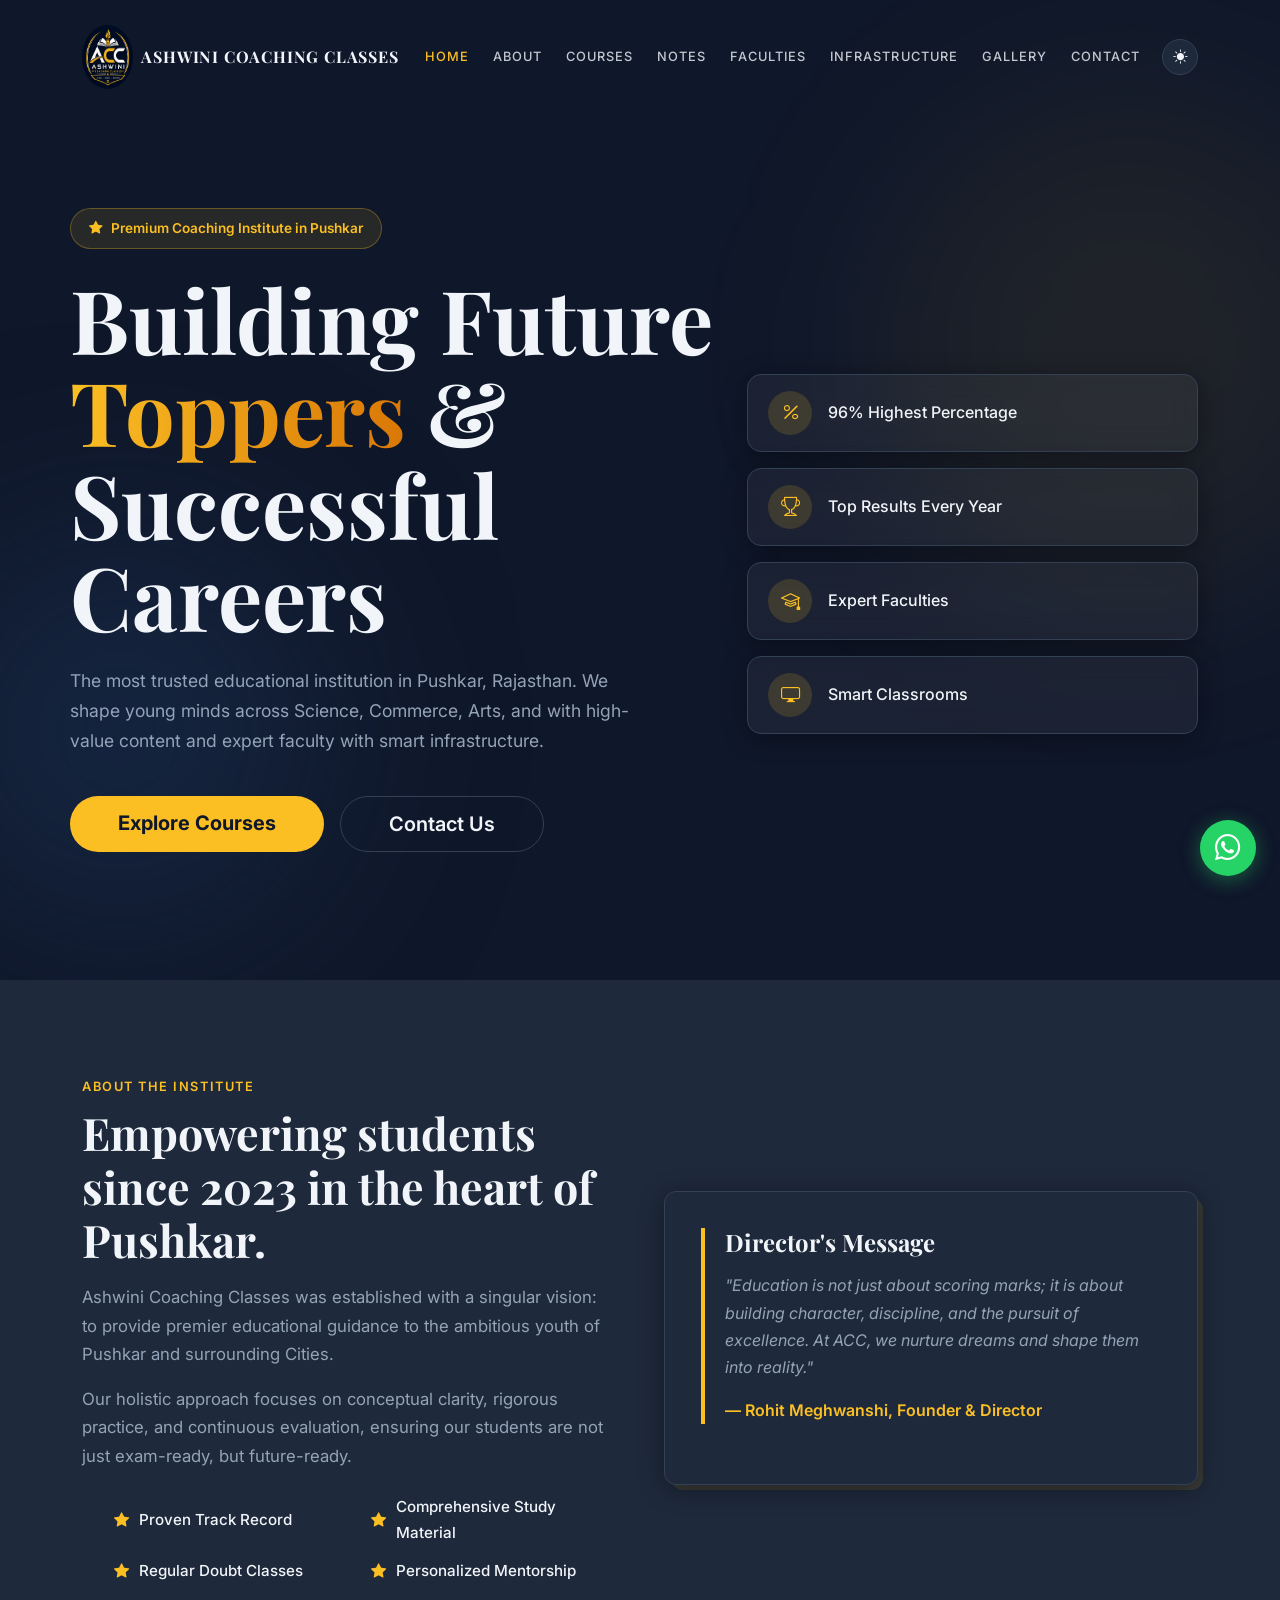
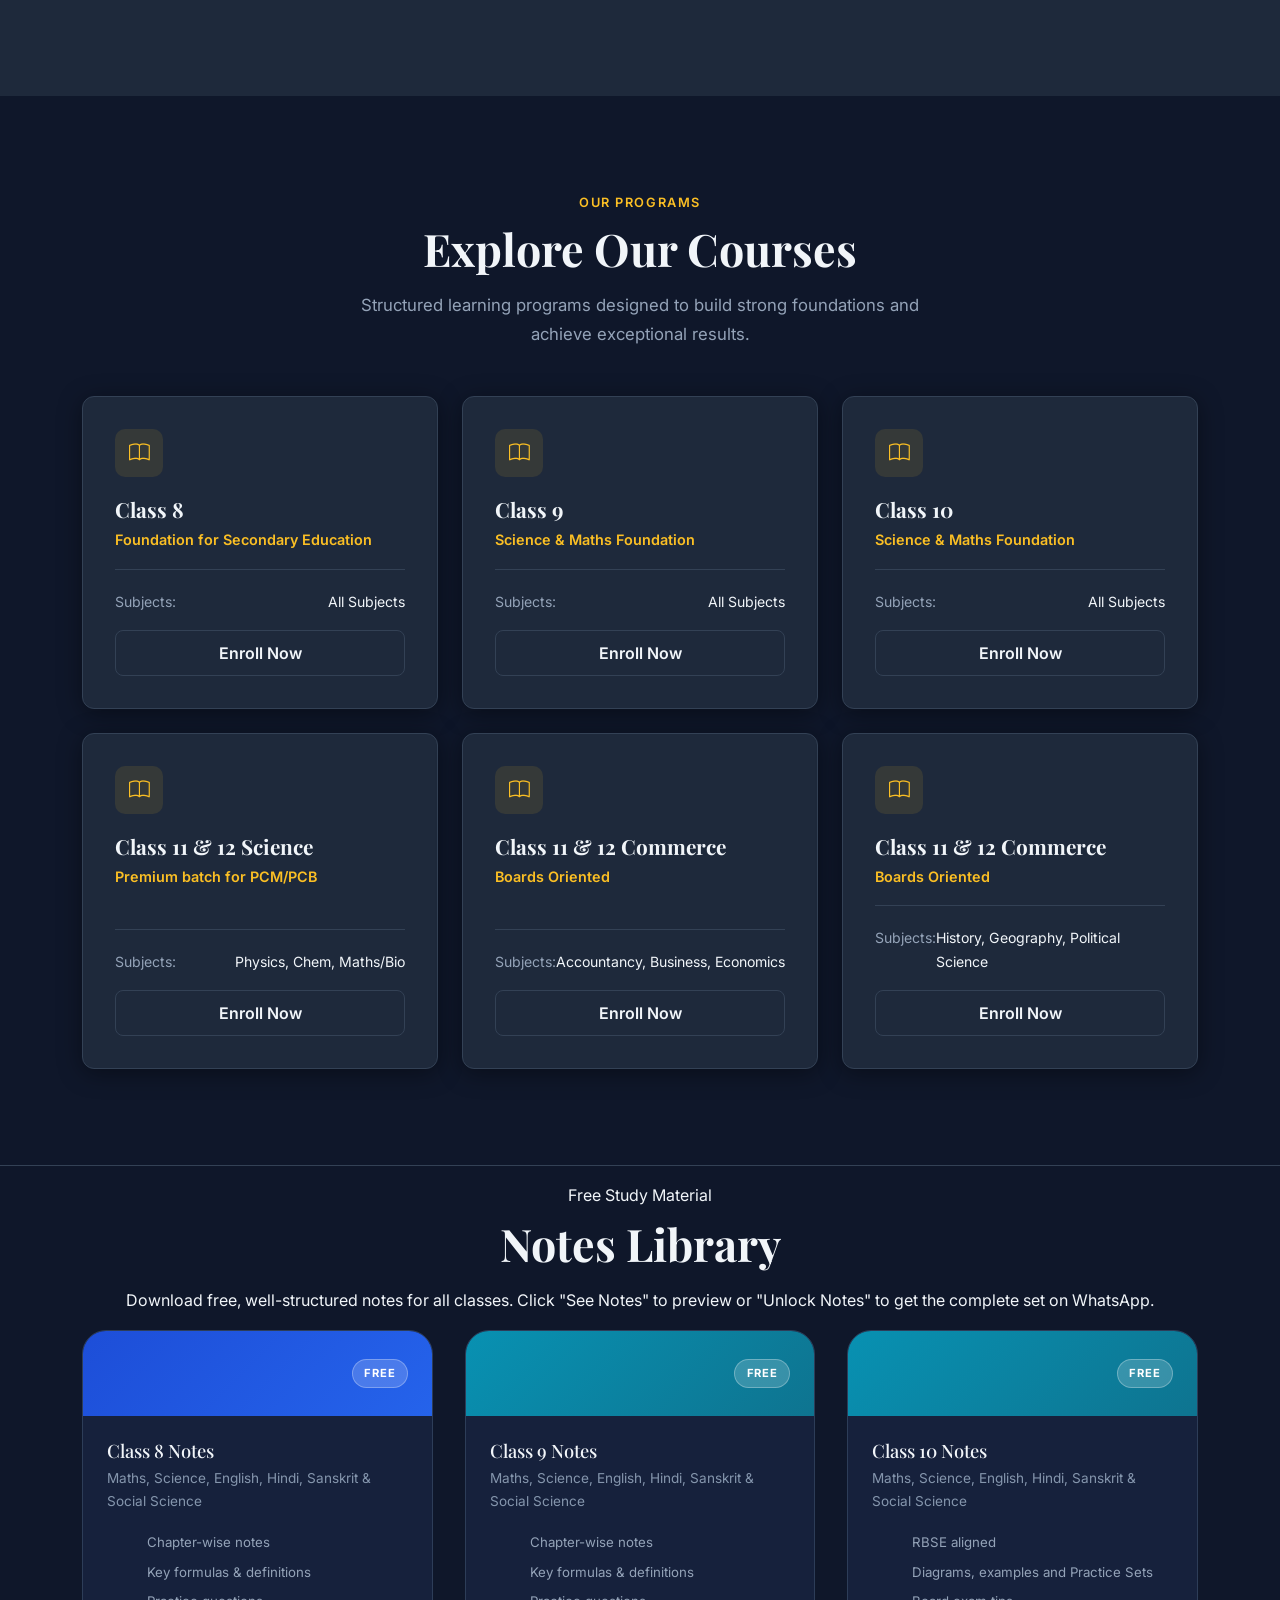
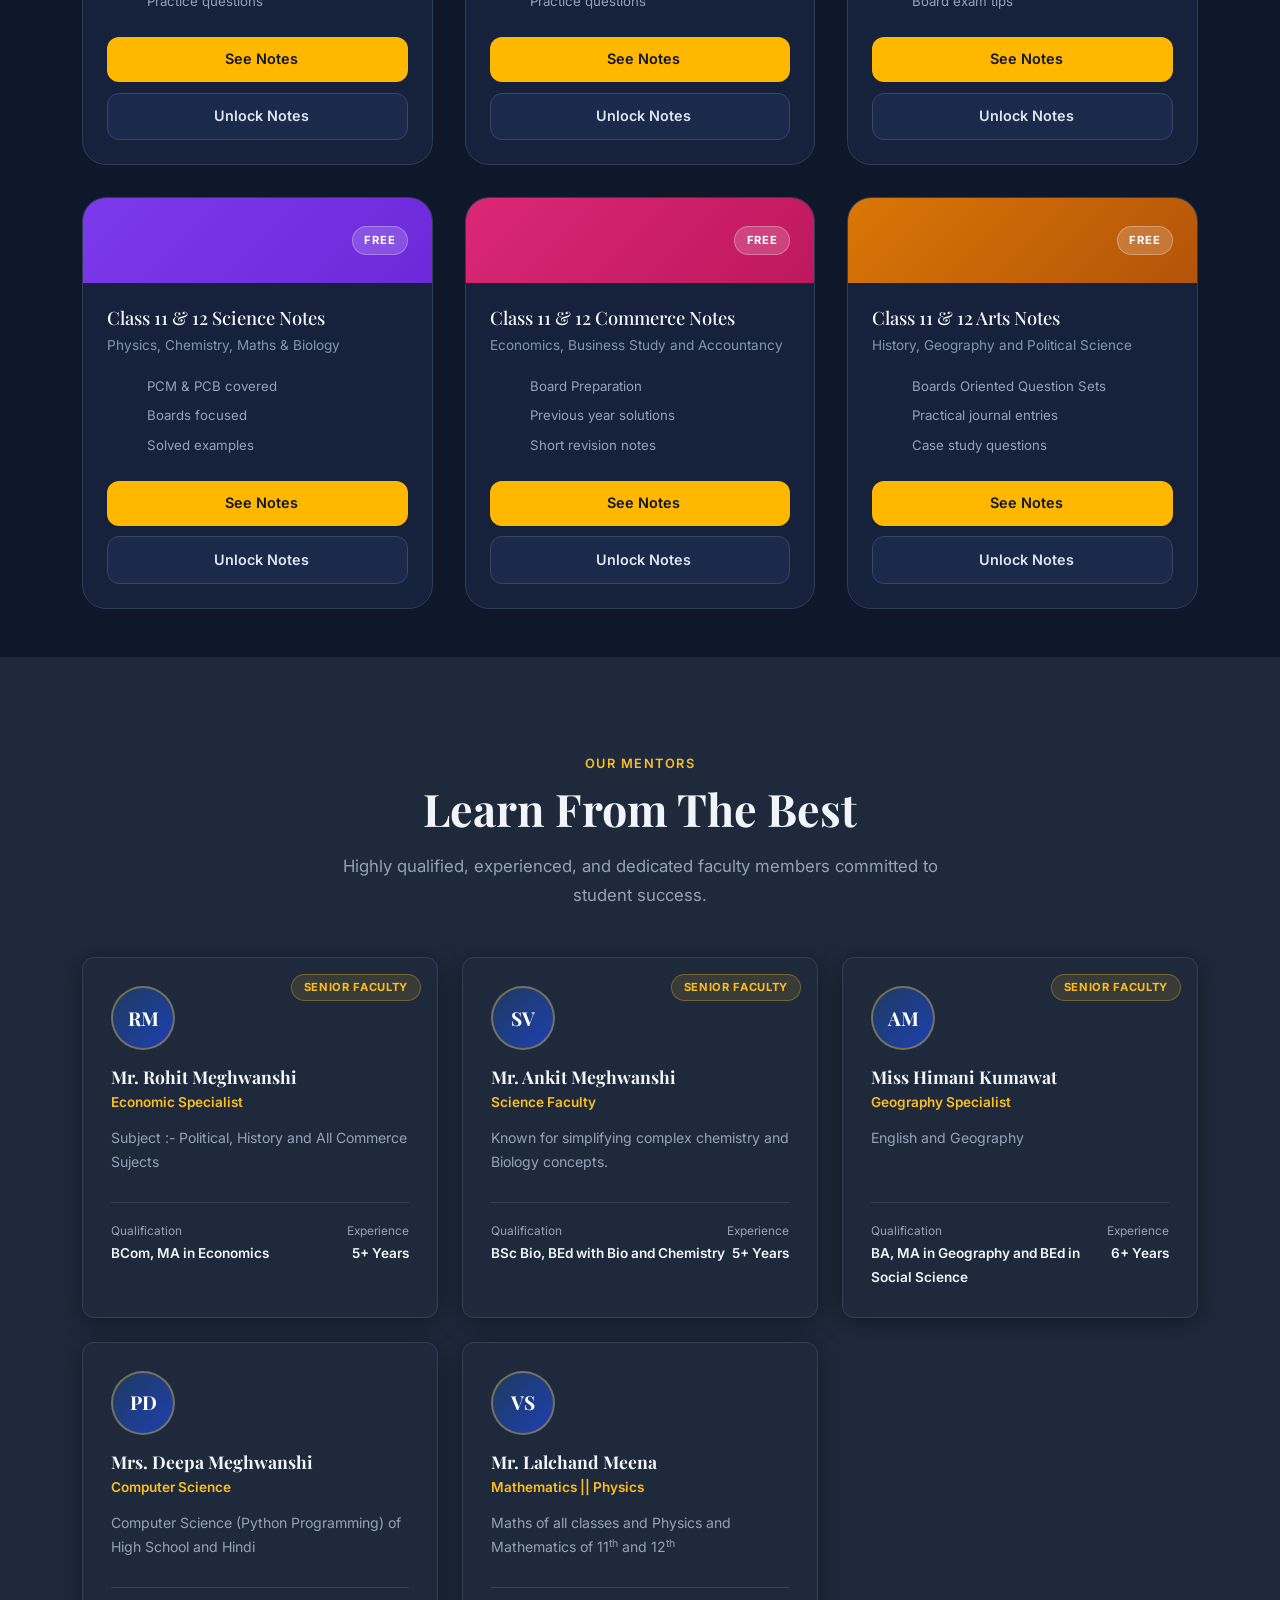
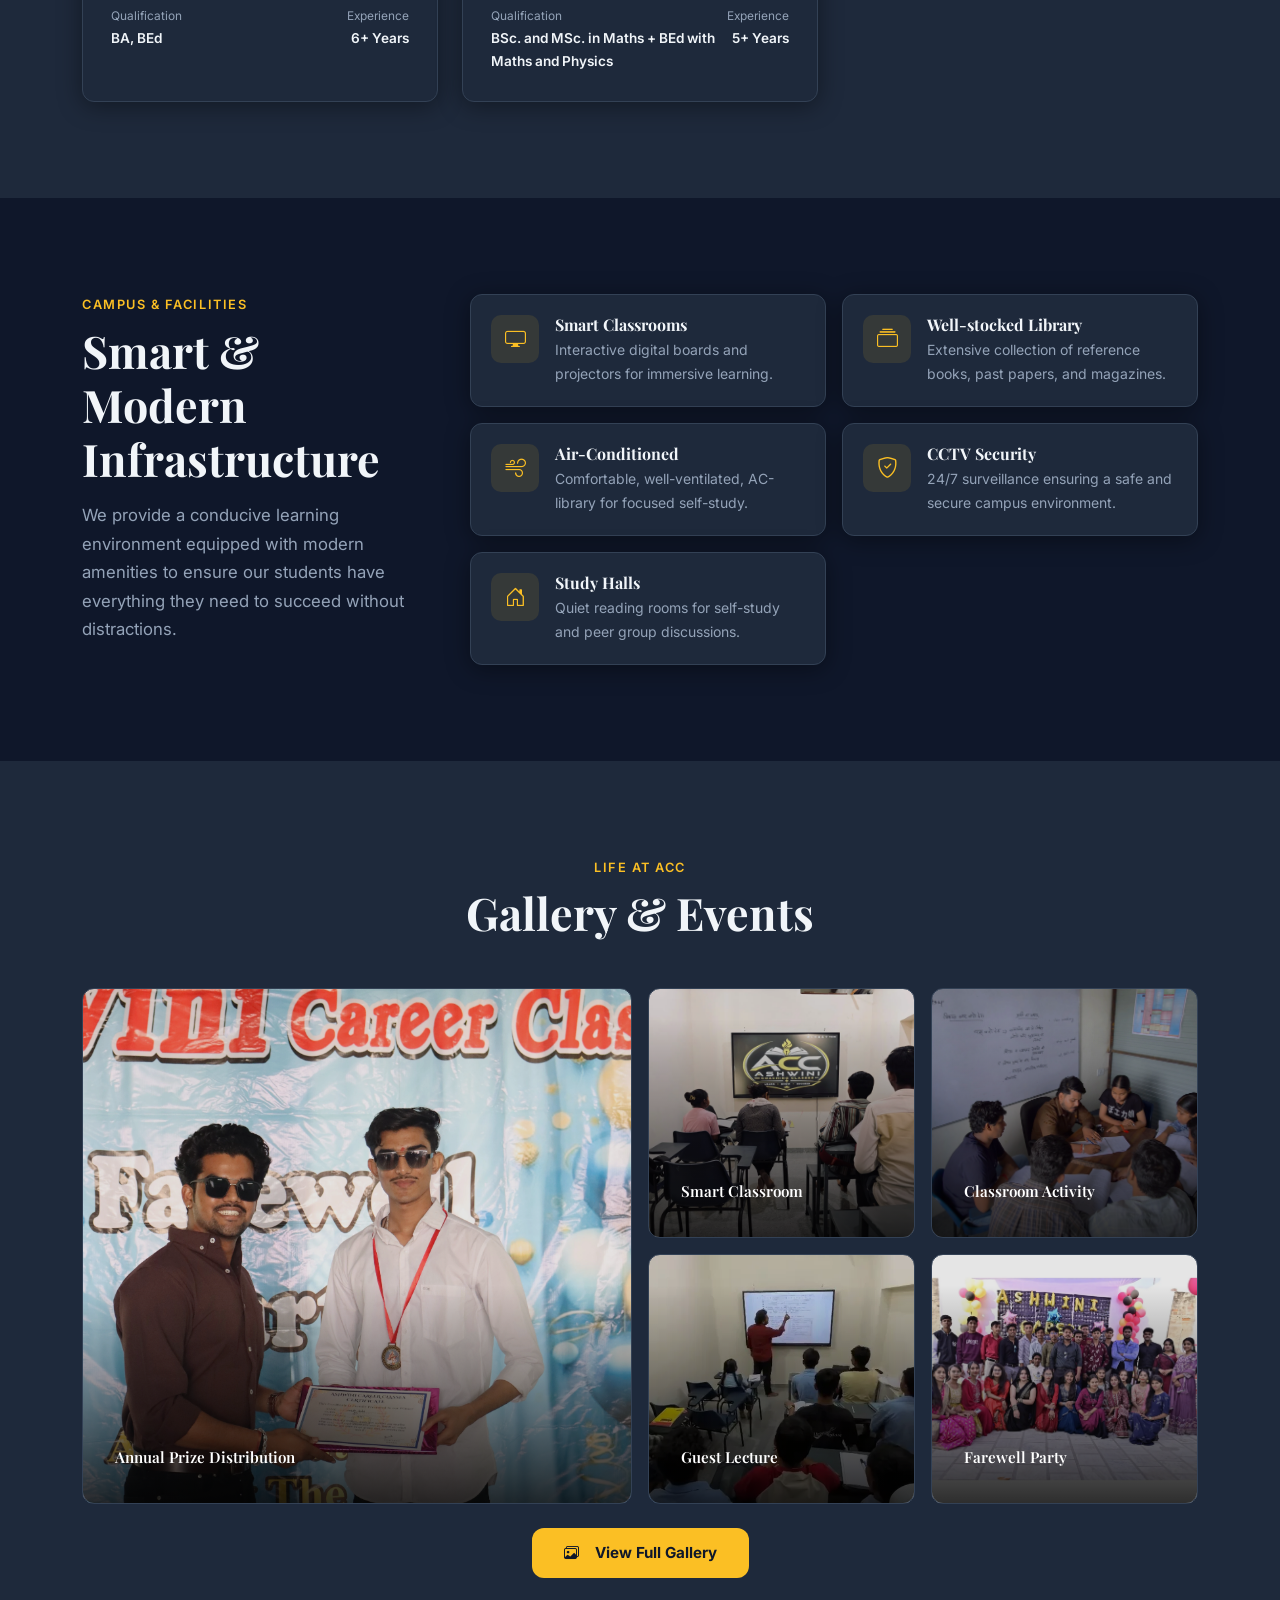
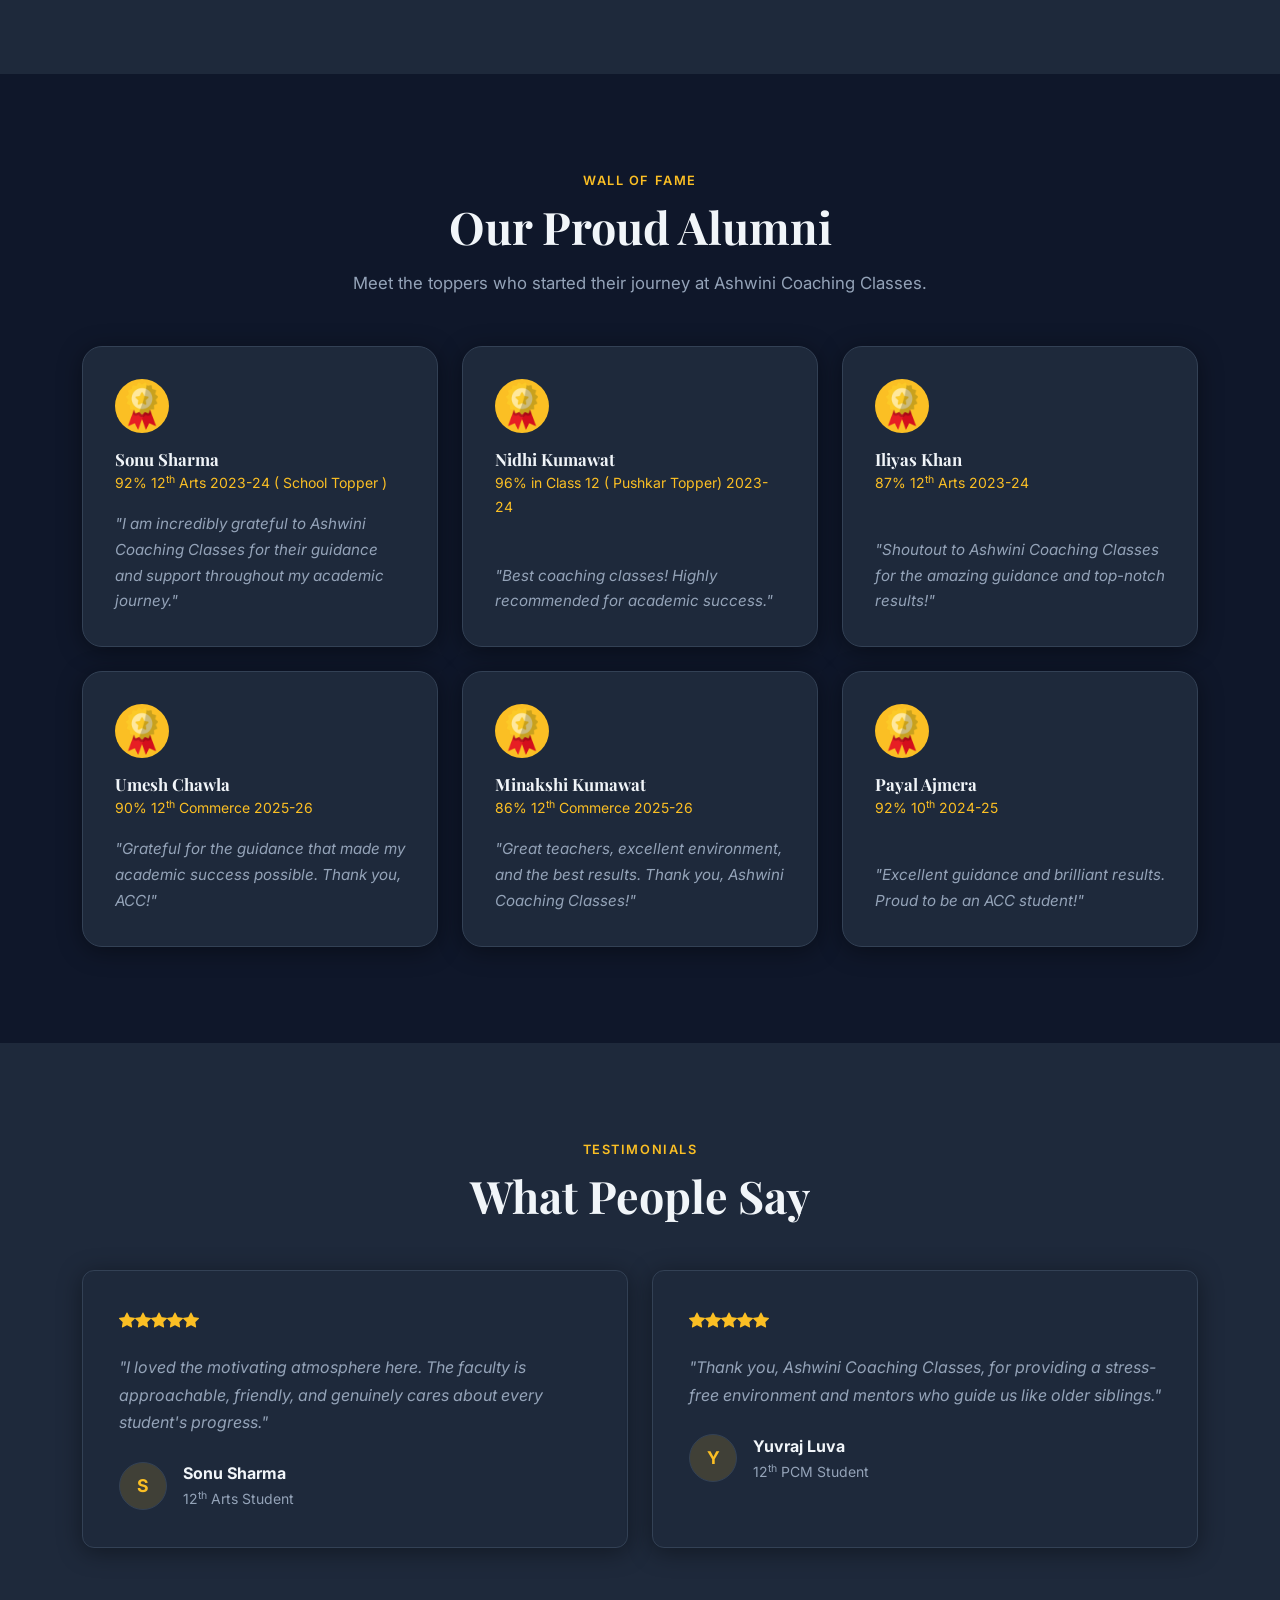
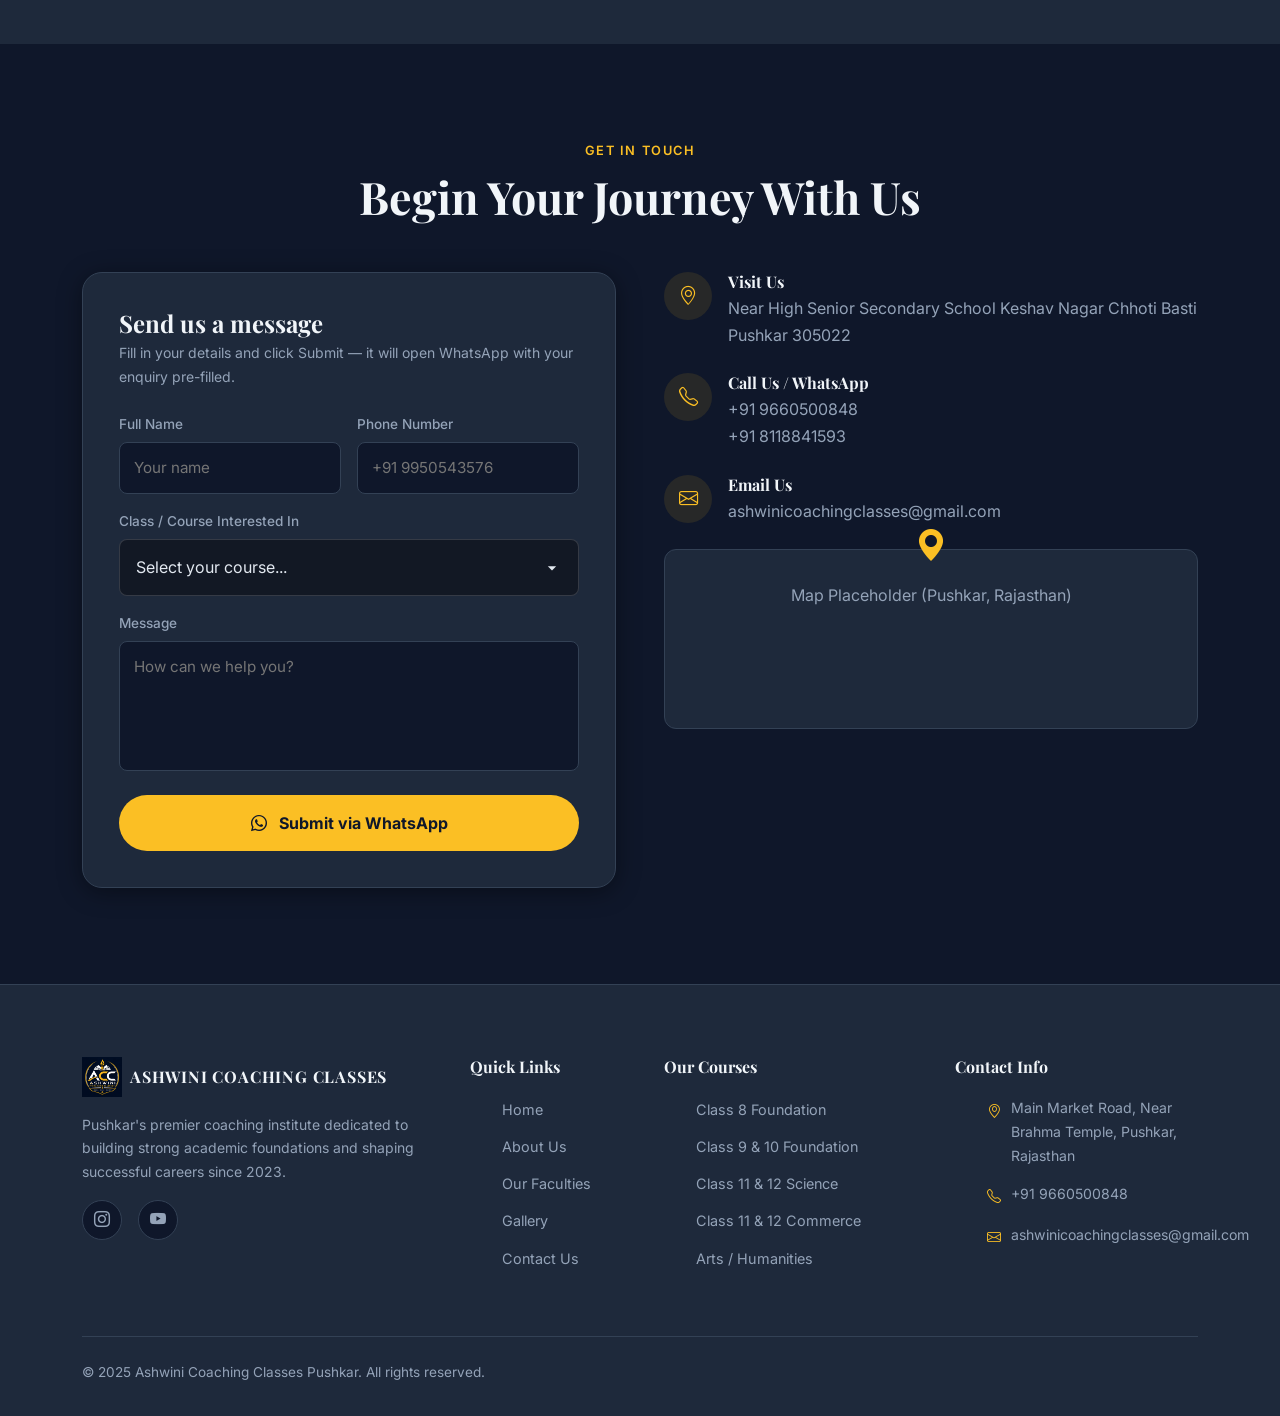
<file: index.html>
<!DOCTYPE html>
<html lang="en" data-theme="dark">

<head>
  <meta charset="UTF-8" />
  <meta name="viewport" content="width=device-width, initial-scale=1.0" />
  <title>Ashwini Coaching Classes Pushkar</title>
  <meta name="description"
    content="Ashwini Coaching Classes Pushkar — Building Future Toppers and Successful Careers since 2023." />

    <!-- URL icon -->
     <link rel="icon" type="image/urlicon" href="images/fevicon.ico">
  <!-- Google Fonts -->
  <link rel="preconnect" href="https://fonts.googleapis.com" />
  <link rel="preconnect" href="https://fonts.gstatic.com" crossorigin />
  <link
    href="https://fonts.googleapis.com/css2?family=Inter:wght@300;400;500;600;700&family=Playfair+Display:wght@400;600;700&display=swap"
    rel="stylesheet" />

  <!-- Bootstrap 5 -->
  <link href="https://cdn.jsdelivr.net/npm/bootstrap@5.3.2/dist/css/bootstrap.min.css" rel="stylesheet" />

  <!-- Bootstrap Icons -->
  <link href="https://cdn.jsdelivr.net/npm/bootstrap-icons@1.11.3/font/bootstrap-icons.css" rel="stylesheet" />

  <!-- AOS Animate on Scroll -->
  <link href="https://unpkg.com/aos@2.3.4/dist/aos.css" rel="stylesheet" />

  <!-- Your custom styles -->
  <link rel="stylesheet" href="style.css" />
</head>

<body>

  <!-- ═══════════════════════════════════════════════
       NAVBAR
  ═══════════════════════════════════════════════ -->
  <nav id="navbar" class="navbar navbar-expand-lg fixed-top">
    <div class="container">
      <!-- Logo -->
      <a class="navbar-brand d-flex align-items-center gap-2" href="#home">
        <div class="nav-logo-container">
          <img src="images/logo1.webp" alt="Company Logo" class="nav-logo">
        </div>
        <span class="brand-name">ASHWINI COACHING CLASSES</span>
      </a>

      <!-- Mobile controls -->
      <div class="d-flex align-items-center gap-2 d-lg-none">
        <button class="theme-toggle-btn" id="themeToggleMobile" aria-label="Toggle theme">
          <i class="bi bi-sun-fill" id="themeIconMobile"></i>
        </button>
        <button class="hamburger-btn" id="hamburger" aria-label="Toggle menu">
          <i class="bi bi-list" id="hamburgerIcon"></i>
        </button>
      </div>

      <!-- Desktop menu -->
      <div class="collapse navbar-collapse" id="navMenu">
        <ul class="navbar-nav ms-auto align-items-center gap-1">
          <li class="nav-item"><a class="nav-link" href="#home">Home</a></li>
          <li class="nav-item"><a class="nav-link" href="#about">About</a></li>
          <li class="nav-item"><a class="nav-link" href="#courses">Courses</a></li>
          <li class="nav-item"><a class="nav-link" href="#notes">Notes</a></li>
          <li class="nav-item"><a class="nav-link" href="#faculties">Faculties</a></li>
          <li class="nav-item"><a class="nav-link" href="#infrastructure">Infrastructure</a></li>
          <li class="nav-item"><a class="nav-link" href="#gallery">Gallery</a></li>
          <li class="nav-item"><a class="nav-link" href="#contact">Contact</a></li>
          <li class="nav-item ms-2">
            <button class="theme-toggle-btn" id="themeToggle" aria-label="Toggle theme">
              <i class="bi bi-sun-fill" id="themeIcon"></i>
            </button>
          </li>
        </ul>
      </div>
    </div>

    <!-- Mobile drawer menu -->
    <div class="mobile-menu" id="mobileMenu">
      <ul class="list-unstyled mb-0">
        <li><a href="#home" class="mobile-nav-link">Home</a></li>
        <li><a href="#about" class="mobile-nav-link">About</a></li>
        <li><a href="#courses" class="mobile-nav-link">Courses</a></li>
        <li><a href="#notes" class="mobile-nav-link">Notes</a></li>
        <li><a href="#faculties" class="mobile-nav-link">Faculties</a></li>
        <li><a href="#infrastructure" class="mobile-nav-link">Infrastructure</a></li>
        <li><a href="#gallery" class="mobile-nav-link">Gallery</a></li>
        <li><a href="#contact" class="mobile-nav-link">Contact</a></li>
      </ul>
    </div>
  </nav>

  <!-- ═══════════════════════════════════════════════
       HERO SECTION
  ═══════════════════════════════════════════════ -->
  <section id="home" class="hero-section">
    <!-- Background glow blobs -->
    <div class="hero-blob blob-1"></div>
    <div class="hero-blob blob-2"></div>

    <div class="container position-relative z-1">
      <div class="row align-items-center min-vh-100">
        <div class="col-lg-7 hero-content">
          <div class="hero-badge" data-aos="fade-down">
            <i class="bi bi-star-fill text-gold"></i>
            Premium Coaching Institute in Pushkar
          </div>

          <h1 class="hero-title" data-aos="fade-up" data-aos-delay="100">
            Building Future<br />
            <span class="gold-text">Toppers</span> &amp;<br />
            Successful Careers
          </h1>

          <p class="hero-subtitle" data-aos="fade-up" data-aos-delay="200">
            The most trusted educational institution in Pushkar, Rajasthan.
            We shape young minds across Science, Commerce, Arts, and
            with high-value content and expert faculty with smart infrastructure.
          </p>

          <div class="d-flex flex-wrap gap-3" data-aos="fade-up" data-aos-delay="300">
            <a href="#courses" class="btn btn-gold btn-lg px-5">
              Explore Courses
            </a>
            <a href="#contact" class="btn btn-outline-hero btn-lg px-5">
              Contact Us
            </a>
          </div>
        </div>

        <!-- Floating achievement cards -->
        <div class="col-lg-5 d-none d-lg-flex flex-column gap-3 pt-5">
          <div class="float-card" data-aos="fade-left" data-aos-delay="400" style="animation-delay:0s">
            <div class="float-icon"><i class="bi bi-percent"></i></div>
            <span>96% Highest Percentage</span>
          </div>
          <div class="float-card" data-aos="fade-left" data-aos-delay="500" style="animation-delay:0.5s">
            <div class="float-icon"><i class="bi bi-trophy"></i></div>
            <span>Top Results Every Year</span>
          </div>
          <div class="float-card" data-aos="fade-left" data-aos-delay="600" style="animation-delay:1s">
            <div class="float-icon"><i class="bi bi-mortarboard"></i></div>
            <span>Expert Faculties</span>
          </div>
          <div class="float-card" data-aos="fade-left" data-aos-delay="700" style="animation-delay:1.5s">
            <div class="float-icon"><i class="bi bi-display"></i></div>
            <span>Smart Classrooms</span>
          </div>
        </div>
      </div>
    </div>
  </section>

  <!-- ═══════════════════════════════════════════════
       ABOUT SECTION
  ═══════════════════════════════════════════════ -->
  <section id="about" class="section-padding bg-alt">
    <div class="container">
      <div class="row align-items-center g-5">
        <!-- Left text -->
        <div class="col-lg-6" data-aos="fade-right">
          <p class="section-label">About The Institute</p>
          <h2 class="section-title">Empowering students since 2023 in the heart of Pushkar.</h2>
          <p class="section-text">
            Ashwini Coaching Classes was established with a singular vision: to provide premier educational
            guidance to the ambitious youth of Pushkar and surrounding Cities.
          </p>
          <p class="section-text">
            Our holistic approach focuses on conceptual clarity, rigorous practice, and continuous evaluation,
            ensuring our students are not just exam-ready, but future-ready.
          </p>
          <ul class="feature-list mt-4">
            <li><i class="bi bi-star-fill text-gold"></i> Proven Track Record</li>
            <li><i class="bi bi-star-fill text-gold"></i> Comprehensive Study Material</li>
            <li><i class="bi bi-star-fill text-gold"></i> Regular Doubt Classes</li>
            <li><i class="bi bi-star-fill text-gold"></i> Personalized Mentorship</li>
          </ul>
        </div>

        <!-- Right card -->
        <div class="col-lg-6" data-aos="fade-left">
          <div class="about-card">
            <div class="director-quote">
              <h4 class="font-serif fw-bold mb-3">Director's Message</h4>
              <p class="fst-italic text-muted-custom">
                "Education is not just about scoring marks; it is about building character, discipline,
                and the pursuit of excellence. At ACC, we nurture dreams and shape them into reality."
              </p>
              <p class="text-gold fw-semibold mt-3 mb-0">— Rohit Meghwanshi, Founder &amp; Director</p>
            </div>
            <!-- <div class="row g-3 mt-2">
              <div class="col-6">
                <div class="stat-mini">
                  <div class="stat-mini-num">Top 1%</div>
                  <div class="stat-mini-label">State Ranking</div>
                </div>
              </div>
              <div class="col-6">
                <div class="stat-mini">
                  <div class="stat-mini-num">50+</div>
                  <div class="stat-mini-label">Districts Served</div>
                </div>
              </div>
            </div> -->
          </div>
        </div>
      </div>
    </div>
  </section>

  <!-- ═══════════════════════════════════════════════
       COURSES SECTION
  ═══════════════════════════════════════════════ -->
  <section id="courses" class="section-padding">
    <div class="container">
      <div class="text-center mb-5" data-aos="fade-up">
        <p class="section-label">Our Programs</p>
        <h2 class="section-title">Explore Our Courses</h2>
        <p class="section-text mx-auto" style="max-width:600px">
          Structured learning programs designed to build strong foundations and achieve exceptional results.
        </p>
      </div>

      <div class="row g-4">
        <!-- Course cards — edit title, desc, dur, sub to customize -->
        <div class="col-md-6 col-lg-4" data-aos="fade-up" data-aos-delay="0">
          <div class="course-card">
            <div class="course-icon"><i class="bi bi-book"></i></div>
            <h4 class="course-title">Class 8</h4>
            <p class="course-desc text-gold">Foundation for Secondary Education</p>
            <div class="course-meta">
              <!-- <div class="course-meta-row">
                <span class="label">Duration:</span>
                <span>1 Year</span>
              </div> -->
              <div class="course-meta-row">
                <span class="label">Subjects:</span>
                <span> All Subjects</span>
              </div>
            </div>
            <button class="btn btn-enroll w-100 mt-3" onclick="enrollCourse('Class 8')">Enroll Now</button>
          </div>
        </div>

        <div class="col-md-6 col-lg-4" data-aos="fade-up" data-aos-delay="100">
          <div class="course-card">
            <div class="course-icon"><i class="bi bi-book"></i></div>
            <h4 class="course-title">Class 9 </h4>
            <p class="course-desc text-gold">Science &amp; Maths Foundation</p>
            <div class="course-meta">
              <!-- <div class="course-meta-row">
                <span class="label">Duration:</span>
                <span>1 Year</span>
              </div> -->
              <div class="course-meta-row">
                <span class="label">Subjects:</span>
                <span> All Subjects </span>
              </div>
            </div>
            <button class="btn btn-enroll w-100 mt-3" onclick="enrollCourse('Class 9 & 10')">Enroll Now</button>
          </div>
        </div>

        <div class="col-md-6 col-lg-4" data-aos="fade-up" data-aos-delay="100">
          <div class="course-card">
            <div class="course-icon"><i class="bi bi-book"></i></div>
            <h4 class="course-title">Class 10 </h4>
            <p class="course-desc text-gold">Science &amp; Maths Foundation</p>
            <div class="course-meta">
              <!-- <div class="course-meta-row">
                <span class="label">Duration:</span>
                <span>1 Year</span>
              </div> -->
              <div class="course-meta-row">
                <span class="label">Subjects:</span>
                <span> All Subjects </span>
              </div>
            </div>
            <button class="btn btn-enroll w-100 mt-3" onclick="enrollCourse('Class 9 & 10')">Enroll Now</button>
          </div>
        </div>

        <div class="col-md-6 col-lg-4" data-aos="fade-up" data-aos-delay="200">
          <div class="course-card">
            <div class="course-icon"><i class="bi bi-book"></i></div>
            <h4 class="course-title">Class 11 & 12 Science</h4>
            <p class="course-desc text-gold">Premium batch for PCM/PCB</p>
            <div class="course-meta">
              <!-- <div class="course-meta-row">
                <span class="label">Duration:</span>
                <span>1 Year</span>
              </div> -->
              <div class="course-meta-row">
                <span class="label">Subjects:</span>
                <span>Physics, Chem, Maths/Bio</span>
              </div>
            </div>
            <button class="btn btn-enroll w-100 mt-3" onclick="enrollCourse('Class 11 Science')">Enroll Now</button>
          </div>
        </div>

        <div class="col-md-6 col-lg-4" data-aos="fade-up" data-aos-delay="300">
          <div class="course-card">
            <div class="course-icon"><i class="bi bi-book"></i></div>
            <h4 class="course-title">Class 11 & 12 Commerce</h4>
            <p class="course-desc text-gold">Boards Oriented</p>
            <div class="course-meta">
              <!-- <div class="course-meta-row">
                <span class="label">Duration:</span>
                <span>1 Year</span>
              </div> -->
              <div class="course-meta-row">
                <span class="label">Subjects:</span>
                 <span>Accountancy, Business, Economics</span>
              </div>
            </div>
            <button class="btn btn-enroll w-100 mt-3" onclick="enrollCourse('Class 12 Science')">Enroll Now</button>
          </div>
        </div>

        <div class="col-md-6 col-lg-4" data-aos="fade-up" data-aos-delay="400">
          <div class="course-card">
            <div class="course-icon"><i class="bi bi-book"></i></div>
            <h4 class="course-title">Class 11 & 12 Commerce</h4>
            <p class="course-desc text-gold">Boards Oriented</p>
            <div class="course-meta">
              <!-- <div class="course-meta-row">
                <span class="label">Duration:</span>
                <span>2 Years</span>
              </div> -->
              <div class="course-meta-row">
                <span class="label">Subjects:</span>
               <span>History, Geography, Political Science</span>
              </div>
            </div>
            <button class="btn btn-enroll w-100 mt-3" onclick="enrollCourse('Commerce')">Enroll Now</button>
          </div>
        </div>

       
      </div>
    </div>
  </section>

  <!-- ═══════════════════════════════════════════
     NOTES
═══════════════════════════════════════════ -->
<section id="notes" class="section-pad mb-5" style="border-top:1px solid var(--border);">
  <div class="container">
    <div class="text-center mb-16">
      <p class="uppercase-label mb-2 mt-3">Free Study Material</p>
      <h3 class="section-title mb-6">Notes Library</h3>
      <p class="section-sub mx-auto">Download free, well-structured notes for all classes. Click "See Notes" to preview or "Unlock Notes" to get the complete set on WhatsApp.</p>
    </div>

    <div class="notes-grid">

      <!-- ✏️ EDIT: Replace the href="#" in "See Notes" with your actual Google Drive link for each subject -->

      <!-- Class 8 -->
      <div class="note-card card" data-aos="fade-up" data-aos-delay="0">
        <div class="note-card-header bg-n1">
          <i data-lucide="book-open" width="28" height="28"></i>
          <span class="note-badge">Free</span>
        </div>
        <div class="note-card-body">
          <h4>Class 8 Notes</h4>
          <p>Maths, Science, English, Hindi, Sanskrit & Social Science</p>
          <ul class="note-topics">
            <li><i data-lucide="check-circle" width="14" height="14"></i> Chapter-wise notes</li>
            <li><i data-lucide="check-circle" width="14" height="14"></i> Key formulas &amp; definitions</li>
            <li><i data-lucide="check-circle" width="14" height="14"></i> Practice questions</li>
          </ul>
          <div class="note-btns">
            <a href="https://drive.google.com/drive/folders/1LLgdKSgL8TTPNZ78UjimBj05fWWsM1cB?usp=sharing" target="_blank" class="note-btn-see">
              <i data-lucide="eye" width="16" height="16"></i> See Notes
            </a>
            <button class="note-btn-unlock" onclick="unlockNotes('Class 8')">
              <i data-lucide="lock" width="16" height="16"></i> Unlock Notes
            </button>
          </div>
        </div>
      </div>

      <!-- Class 9 & 10 -->
      <div class="note-card card" data-aos="fade-up" data-aos-delay="100">
        <div class="note-card-header bg-n2">
          <i data-lucide="book-open" width="28" height="28"></i>
          <span class="note-badge">Free</span>
        </div>
        <div class="note-card-body">
          <h4>Class 9 Notes</h4>
          <p>Maths, Science, English, Hindi, Sanskrit & Social Science</p>
          <ul class="note-topics">
            <li><i data-lucide="check-circle" width="14" height="14"></i> Chapter-wise notes</li>
            <li><i data-lucide="check-circle" width="14" height="14"></i> Key formulas &amp; definitions</li>
            <li><i data-lucide="check-circle" width="14" height="14"></i> Practice questions</li>
            <!-- <li><i data-lucide="check-circle" width="14" height="14"></i> RBSE &amp; CBSE aligned</li>
            <li><i data-lucide="check-circle" width="14" height="14"></i> Diagrams &amp; examples</li>
            <li><i data-lucide="check-circle" width="14" height="14"></i> Board exam tips</li> -->
          </ul>
          <div class="note-btns">
            <a href="https://drive.google.com/drive/folders/1iqWSHRtEIDkKqP_-HXI3gFLYiEvRmZOf?usp=sharing" target="_blank" class="note-btn-see">
              <i data-lucide="eye" width="16" height="16"></i> See Notes
            </a>
            <button class="note-btn-unlock" onclick="unlockNotes('Class 9')">
              <i data-lucide="lock" width="16" height="16"></i> Unlock Notes
            </button>
          </div>
        </div>
      </div>

      <div class="note-card card" data-aos="fade-up" data-aos-delay="100">
        <div class="note-card-header bg-n2">
          <i data-lucide="book-open" width="28" height="28"></i>
          <span class="note-badge">Free</span>
        </div>
        <div class="note-card-body">
          <h4>Class 10 Notes</h4>
          <p>Maths, Science, English, Hindi, Sanskrit & Social Science</p>
          <ul class="note-topics">
            <!-- <li><i data-lucide="check-circle" width="14" height="14"></i> Chapter-wise notes</li>
            <li><i data-lucide="check-circle" width="14" height="14"></i> Key formulas &amp; definitions</li>
            <li><i data-lucide="check-circle" width="14" height="14"></i> Practice questions</li> -->
            <li><i data-lucide="check-circle" width="14" height="14"></i> RBSE aligned</li>
            <li><i data-lucide="check-circle" width="14" height="14"></i> Diagrams, examples and Practice Sets</li>
            <li><i data-lucide="check-circle" width="14" height="14"></i> Board exam tips</li>
          </ul>
          <div class="note-btns">
            <a href="https://drive.google.com/drive/folders/1uDEusaRj1mYdeGmmWYEhSr474a2K15CR?usp=sharing" target="_blank" class="note-btn-see">
              <i data-lucide="eye" width="16" height="16"></i> See Notes
            </a>
            <button class="note-btn-unlock" onclick="unlockNotes('Class 10')">
              <i data-lucide="lock" width="16" height="16"></i> Unlock Notes
            </button>
          </div>
        </div>
      </div>

      <!-- Class 11 Science -->
      <div class="note-card card" data-aos="fade-up" data-aos-delay="200">
        <div class="note-card-header bg-n3">
          <i data-lucide="flask-conical" width="28" height="28"></i>
          <span class="note-badge">Free</span>
        </div>
        <div class="note-card-body">
          <h4>Class 11 & 12 Science Notes</h4>
          <p>Physics, Chemistry, Maths &amp; Biology</p>
          <ul class="note-topics">
            <li><i data-lucide="check-circle" width="14" height="14"></i> PCM &amp; PCB covered</li>
            <li><i data-lucide="check-circle" width="14" height="14"></i> Boards focused</li>
            <li><i data-lucide="check-circle" width="14" height="14"></i> Solved examples</li>
          </ul>
          <div class="note-btns">
            <a href="https://drive.google.com/drive/folders/1JLOs2xNw8w_YC83ezZPptEMcVQNCwNEL?usp=sharing" target="_blank" class="note-btn-see">
              <i data-lucide="eye" width="16" height="16"></i> See Notes
            </a>
            <button class="note-btn-unlock" onclick="unlockNotes('Class 11 and 12 Science')">
              <i data-lucide="lock" width="16" height="16"></i> Unlock Notes
            </button>
          </div>
        </div>
      </div>

      <!-- Class 12 Science -->
      <div class="note-card card" data-aos="fade-up" data-aos-delay="300">
        <div class="note-card-header bg-n4">
          <i data-lucide="flask-conical" width="28" height="28"></i>
          <span class="note-badge">Free</span>
        </div>
        <div class="note-card-body">
          <h4>Class 11 & 12 Commerce Notes</h4>
          <p>Economics, Business Study and Accountancy</p>
          <ul class="note-topics">
            <li><i data-lucide="check-circle" width="14" height="14"></i> Board Preparation</li>
            <li><i data-lucide="check-circle" width="14" height="14"></i> Previous year solutions</li>
            <li><i data-lucide="check-circle" width="14" height="14"></i> Short revision notes</li>
          </ul>
          <div class="note-btns">
            <a href="https://drive.google.com/drive/folders/1KOb23O21wyL_DMralCgl-P6IiYJSbEbY?usp=sharing" target="_blank" class="note-btn-see">
              <i data-lucide="eye" width="16" height="16"></i> See Notes
            </a>
            <button class="note-btn-unlock" onclick="unlockNotes('Class 11 and 12 Commerce')">
              <i data-lucide="lock" width="16" height="16"></i> Unlock Notes
            </button>
          </div>
        </div>
      </div>

      <!-- Commerce -->
      <div class="note-card card" data-aos="fade-up" data-aos-delay="400">
        <div class="note-card-header bg-n5">
          <i data-lucide="bar-chart-2" width="28" height="28"></i>
          <span class="note-badge">Free</span>
        </div>
        <div class="note-card-body">
          <h4>Class 11 & 12 Arts Notes</h4>
          <p>History, Geography and Political Science</p>
          <ul class="note-topics">
            <li><i data-lucide="check-circle" width="14" height="14"></i> Boards Oriented Question Sets</li>
            <li><i data-lucide="check-circle" width="14" height="14"></i> Practical journal entries</li>
            <li><i data-lucide="check-circle" width="14" height="14"></i> Case study questions</li>
          </ul>
          <div class="note-btns">
            <a href="https://drive.google.com/drive/folders/1VN9LQm_xg9M7VugCaEPEF9UIacDyhEX7?usp=sharing" target="_blank" class="note-btn-see">
              <i data-lucide="eye" width="16" height="16"></i> See Notes
            </a>
            <button class="note-btn-unlock" onclick="unlockNotes('Class 11 and 12 Arts')">
              <i data-lucide="lock" width="16" height="16"></i> Unlock Notes
            </button>
          </div>
        </div>
      </div>


    </div>
  </div>
</section>

  <!-- ═══════════════════════════════════════════════
       FACULTIES SECTION
  ═══════════════════════════════════════════════ -->
  <section id="faculties" class="section-padding bg-alt">
    <div class="container">
      <div class="text-center mb-5" data-aos="fade-up">
        <p class="section-label">Our Mentors</p>
        <h2 class="section-title">Learn From The Best</h2>
        <p class="section-text mx-auto" style="max-width:600px">
          Highly qualified, experienced, and dedicated faculty members committed to student success.
        </p>
      </div>

      <div class="row g-4">
        <!-- Faculty cards — edit name, subj, qual, exp, bio to customize -->
        <div class="col-md-6 col-lg-4" data-aos="fade-up" data-aos-delay="0">
          <div class="faculty-card">
            <span class="senior-badge">Senior Faculty</span>
            <div class="faculty-avatar">RM</div>
            <h5 class="faculty-name">Mr. Rohit Meghwanshi </h5>
            <p class="faculty-subj text-gold">Economic Specialist</p>
            <p class="faculty-bio"><span>Subject :- </span> Political, History and All Commerce Sujects</p>
            <div class="faculty-footer">
              <div><small class="text-muted-custom">Qualification</small>
                <div class="fw-semibold">BCom, MA in Economics</div>
              </div>
              <div class="text-end"><small class="text-muted-custom">Experience</small>
                <div class="fw-semibold">5+ Years</div>
              </div>
            </div>
          </div>
        </div>

        <div class="col-md-6 col-lg-4" data-aos="fade-up" data-aos-delay="100">
          <div class="faculty-card">
            <span class="senior-badge">Senior Faculty</span>
            <div class="faculty-avatar">SV</div>
            <h5 class="faculty-name">Mr. Ankit Meghwanshi</h5>
            <p class="faculty-subj text-gold">Science Faculty</p>
            <p class="faculty-bio">Known for simplifying complex chemistry and Biology concepts.</p>
            <div class="faculty-footer">
              <div><small class="text-muted-custom">Qualification</small>
                <div class="fw-semibold">BSc Bio, BEd with Bio and Chemistry</div>
              </div>
              <div class="text-end"><small class="text-muted-custom">Experience</small>
                <div class="fw-semibold">5+ Years</div>
              </div>
            </div>
          </div>
        </div>

        <div class="col-md-6 col-lg-4" data-aos="fade-up" data-aos-delay="200">
          <div class="faculty-card">
            <span class="senior-badge">Senior Faculty</span>
            <div class="faculty-avatar">AM</div>
            <h5 class="faculty-name">Miss Himani Kumawat</h5>
            <p class="faculty-subj text-gold">Geography Specialist</p>
            <p class="faculty-bio">English and Geography</p>
            <div class="faculty-footer">
              <div><small class="text-muted-custom">Qualification</small>
                <div class="fw-semibold">BA, MA in Geography and BEd in Social Science</div>
              </div>
              <div class="text-end"><small class="text-muted-custom">Experience</small>
                <div class="fw-semibold">6+ Years</div>
              </div>
            </div>
          </div>
        </div>

        <div class="col-md-6 col-lg-4" data-aos="fade-up" data-aos-delay="300">
          <div class="faculty-card">
            
            <div class="faculty-avatar">PD</div>
            <h5 class="faculty-name">Mrs. Deepa Meghwanshi</h5>
            <p class="faculty-subj text-gold">Computer Science</p>
            <p class="faculty-bio">Computer Science (Python Programming) of High School and Hindi</p>
            <div class="faculty-footer">
              <div><small class="text-muted-custom">Qualification</small>
                <div class="fw-semibold">BA, BEd</div>
              </div>
              <div class="text-end"><small class="text-muted-custom">Experience</small>
                <div class="fw-semibold">6+ Years</div>
              </div>
            </div>
          </div>
        </div>

        <div class="col-md-6 col-lg-4" data-aos="fade-up" data-aos-delay="400">
          <div class="faculty-card">
            <div class="faculty-avatar">VS</div>
            <h5 class="faculty-name">Mr. Lalchand Meena</h5>
            <p class="faculty-subj text-gold">Mathematics || Physics</p>
            <p class="faculty-bio">Maths of all classes and Physics and Mathematics of 11<sup>th</sup> and 12<sup>th</sup></p>
            <div class="faculty-footer">
              <div><small class="text-muted-custom">Qualification</small>
                <div class="fw-semibold">BSc. and MSc. in Maths + BEd with Maths and Physics</div>
              </div>
              <div class="text-end"><small class="text-muted-custom">Experience</small>
                <div class="fw-semibold">5+ Years</div>
              </div>
            </div>
          </div>
        </div>

        <!-- <div class="col-md-6 col-lg-4" data-aos="fade-up" data-aos-delay="500">
          <div class="faculty-card">
            <div class="faculty-avatar">MR</div>
            <h5 class="faculty-name">Meera Rajput</h5>
            <p class="faculty-subj text-gold">English / Humanities</p>
            <p class="faculty-bio">Focuses on language proficiency and comprehensive understanding.</p>
            <div class="faculty-footer">
              <div><small class="text-muted-custom">Qualification</small>
                <div class="fw-semibold">M.A. English</div>
              </div>
              <div class="text-end"><small class="text-muted-custom">Experience</small>
                <div class="fw-semibold">10+ Years</div>
              </div>
            </div>
          </div>
        </div> -->
      </div>
    </div>
  </section>

  <!-- ═══════════════════════════════════════════════
       INFRASTRUCTURE SECTION
  ═══════════════════════════════════════════════ -->
  <section id="infrastructure" class="section-padding">
    <div class="container">
      <div class="row g-5">
        <div class="col-lg-4" data-aos="fade-right">
          <p class="section-label">Campus &amp; Facilities</p>
          <h2 class="section-title">Smart & Modern Infrastructure</h2>
          <p class="section-text">
            We provide a conducive learning environment equipped with modern amenities to ensure
            our students have everything they need to succeed without distractions.
          </p>
          <!-- <div class="hostel-card">
            <h6 class="fw-bold mb-2">Hostel &amp; Transport</h6>
            <p class="mb-0 small text-muted-custom">
              Separate, secure hostel facilities for boys and girls, along with safe transport options
              covering major routes in and around Pushkar.
            </p>
          </div> -->
        </div>

        <div class="col-lg-8" data-aos="fade-left">
          <div class="row g-3">
            <!-- Facility items — edit icon, title, desc to customize -->
            <div class="col-md-6">
              <div class="facility-item">
                <div class="facility-icon"><i class="bi bi-display"></i></div>
                <div>
                  <h6 class="fw-bold mb-1">Smart Classrooms</h6>
                  <p class="small text-muted-custom mb-0">Interactive digital boards and projectors for immersive
                    learning.</p>
                </div>
              </div>
            </div>
            <div class="col-md-6">
              <div class="facility-item">
                <div class="facility-icon"><i class="bi bi-collection"></i></div>
                <div>
                  <h6 class="fw-bold mb-1">Well-stocked Library</h6>
                  <p class="small text-muted-custom mb-0">Extensive collection of reference books, past papers, and
                    magazines.</p>
                </div>
              </div>
            </div>
            <div class="col-md-6">
              <div class="facility-item">
                <div class="facility-icon"><i class="bi bi-wind"></i></div>
                <div>
                  <h6 class="fw-bold mb-1">Air-Conditioned</h6>
                  <p class="small text-muted-custom mb-0">Comfortable, well-ventilated, AC-library for focused
                    self-study.
                  </p>
                </div>
              </div>
            </div>
            <div class="col-md-6">
              <div class="facility-item">
                <div class="facility-icon"><i class="bi bi-shield-check"></i></div>
                <div>
                  <h6 class="fw-bold mb-1">CCTV Security</h6>
                  <p class="small text-muted-custom mb-0">24/7 surveillance ensuring a safe and secure campus
                    environment.</p>
                </div>
              </div>
            </div>
            <div class="col-md-6">
              <div class="facility-item">
                <div class="facility-icon"><i class="bi bi-house-door"></i></div>
                <div>
                  <h6 class="fw-bold mb-1">Study Halls</h6>
                  <p class="small text-muted-custom mb-0">Quiet reading rooms for self-study and peer group discussions.
                  </p>
                </div>
              </div>
            </div>
          </div>
        </div>
      </div>
    </div>
  </section>

  <!-- ═══════════════════════════════════════════════
       GALLERY SECTION
  ═══════════════════════════════════════════════ -->
  <section id="gallery" class="section-padding bg-alt">
    <div class="container">
      <div class="text-center mb-5" data-aos="fade-up">
        <p class="section-label">Life at ACC</p>
        <h2 class="section-title">Gallery &amp; Events</h2>
      </div>

      <div class="gallery-grid" data-aos="fade-up">
        <!-- Gallery tiles — click any tile to view full gallery -->
        <a href="gallery.html" class="gallery-tile tile-large grad-1" style="background-image: url('images/mainPageAnnnualPrizeDistribution.webp'); background-size: cover; background-position: center;">
          <div class="gallery-label">
            <!-- <img src="images/mainPageAnnnualPrizeDistribution.JPG" alt="" class="img-fluid custom-images"> -->
            <span>Annual Prize Distribution</span>
          </div>
          <div class="gallery-view-more"><i class="bi bi-images"></i> View All Photos</div>
        </a>
        <a href="gallery.html" class="gallery-tile grad-2"  style="background-image: url('images/smartClassroom.webp'); background-size: cover; background-position: center;">
          <div class="gallery-label">
            <!-- <img src="images/smartClassroom.jpeg" alt="" class="img-fluid custom-images"> -->
            <span>Smart Classroom</span>
          </div>
        </a>
        <a href="gallery.html" class="gallery-tile grad-3" style="background-image: url('images/classRommActivity.webp'); background-size: cover; background-position: center;">
          <div class="gallery-label">Classroom Activity</div>
        </a>
        <a href="gallery.html" class="gallery-tile grad-4" style="background-image: url('images/guestLecture.webp'); background-size: cover; background-position: center;">
          <div class="gallery-label">Guest Lecture</div>
        </a>
        <a href="gallery.html" class="gallery-tile grad-5" style="background-image: url('images/farewellParty.webp'); background-size: cover; background-position: center;">
          <div class="gallery-label">
            <!-- <img src="images/farewellParty.jpeg" alt="" class="img-fluid custom-images"> -->
            <span>Farewell Party</span>
          </div>
        </a>
      </div>

      <div class="text-center mt-4" data-aos="fade-up">
        <a href="gallery.html" class="btn-gallery-all">
          <i class="bi bi-images me-2"></i>View Full Gallery
        </a>
      </div>
    </div>
  </section>

  <!-- ═══════════════════════════════════════════════
       ALUMNI SECTION
  ═══════════════════════════════════════════════ -->
  <section class="section-padding">
    <div class="container">
      <div class="text-center mb-5" data-aos="fade-up">
        <p class="section-label">Wall of Fame</p>
        <h2 class="section-title">Our Proud Alumni</h2>
        <p class="section-text mx-auto" style="max-width:600px">
          Meet the toppers who started their journey at Ashwini Coaching Classes.
        </p>
      </div>

      <div class="row g-4">
        <!-- Alumni cards — edit name, ach, prof, year, quote to customize -->
        <div class="col-md-4" data-aos="fade-up" data-aos-delay="0">
          <div class="alumni-card">
            <div class="alumni-avatar"> <img src="images/medal.webp" alt="medal img"> </div>
            <div>
              <h5 class="alumni-name">Sonu Sharma</h5>
              <!-- <span>Topper</span> -->
              <p class="text-gold small mb-0">92% 12<sup>th</sup> Arts 2023-24 ( School Topper )</p>
            </div>
            <p class="alumni-quote">
             "I am incredibly grateful to Ashwini Coaching Classes for their guidance and support throughout my academic journey."
            </p>
            <!-- <div class="alumni-footer">
              <span class="fw-semibold">AIIMS Delhi</span>
              <span class="batch-badge">Batch 2023</span>
            </div> -->
          </div>
        </div>

        <div class="col-md-4" data-aos="fade-up" data-aos-delay="150">
          <div class="alumni-card">
             <div class="alumni-avatar"> <img src="images/medal.webp" alt="medal img"> </div>
            <div>
              <h5 class="alumni-name">Nidhi Kumawat</h5>
              <p class="text-gold small mb-0">96% in Class 12 ( Pushkar Topper) 2023-24</p>
            </div>
            <p class="alumni-quote">
              "Best coaching classes! Highly recommended for academic success."
            </p>
            <!-- <div class="alumni-footer">
              <span class="fw-semibold">IIT Bombay</span>
              <span class="batch-badge">Batch 2022</span>
            </div> -->
          </div>
        </div>

        <div class="col-md-4" data-aos="fade-up" data-aos-delay="300">
          <div class="alumni-card">
             <div class="alumni-avatar"> <img src="images/medal.webp" alt="medal img"> </div>
            <div>
              <h5 class="alumni-name">Iliyas Khan</h5>
              <p class="text-gold small mb-0">87% 12<sup>th</sup> Arts 2023-24</p>
            </div>
            <p class="alumni-quote">
              "Shoutout to Ashwini Coaching Classes for the amazing guidance and top-notch results!"
            </p>
            <!-- <div class="alumni-footer">
              <span class="fw-semibold">SRCC Delhi</span>
              <span class="batch-badge">Batch 2024</span>
            </div> -->
          </div>
        </div>

         <div class="col-md-4" data-aos="fade-up" data-aos-delay="300">
          <div class="alumni-card">
            <div class="alumni-avatar"> <img src="images/medal.webp" alt="medal img"> </div>
            <div>
              <h5 class="alumni-name">Umesh Chawla</h5>
              <p class="text-gold small mb-0">90% 12<sup>th</sup> Commerce 2025-26</p>
            </div>
            <p class="alumni-quote">
              "Grateful for the guidance that made my academic success possible. Thank you, ACC!"
            </p>
            <!-- <div class="alumni-footer">
              <span class="fw-semibold">SRCC Delhi</span>
              <span class="batch-badge">Batch 2024</span>
            </div> -->
          </div>
        </div>

         <div class="col-md-4" data-aos="fade-up" data-aos-delay="300">
          <div class="alumni-card">
           <div class="alumni-avatar"> <img src="images/medal.webp" alt="medal img"> </div>
            <div>
              <h5 class="alumni-name">Minakshi Kumawat</h5>
              <p class="text-gold small mb-0">86% 12<sup>th</sup> Commerce 2025-26</p>
            </div>
            <p class="alumni-quote">
              "Great teachers, excellent environment, and the best results. Thank you, Ashwini Coaching Classes!"
            </p>
            <!-- <div class="alumni-footer">
              <span class="fw-semibold">SRCC Delhi</span>
              <span class="batch-badge">Batch 2024</span>
            </div> -->
          </div>
        </div>

         <div class="col-md-4" data-aos="fade-up" data-aos-delay="300">
          <div class="alumni-card">
             <div class="alumni-avatar"> <img src="images/medal.webp" alt="medal img"> </div>
            <div>
              <h5 class="alumni-name">Payal Ajmera</h5>
              <p class="text-gold small mb-0">92% 10<sup>th</sup> 2024-25</p>
            </div>
            <p class="alumni-quote">
             "Excellent guidance and brilliant results. Proud to be an ACC student!"
            </p>
            <!-- <div class="alumni-footer">
              <span class="fw-semibold">SRCC Delhi</span>
              <span class="batch-badge">Batch 2024</span>
            </div> -->
          </div>
        </div>
      </div>
    </div>
  </section>

  <!-- ═══════════════════════════════════════════════
       TESTIMONIALS SECTION
  ═══════════════════════════════════════════════ -->
  <section class="section-padding bg-alt">
    <div class="container">
      <div class="text-center mb-5" data-aos="fade-up">
        <p class="section-label">Testimonials</p>
        <h2 class="section-title">What People Say</h2>
      </div>

      <div class="row g-4 justify-content-center">
        <div class="col-md-6" data-aos="fade-up" data-aos-delay="0">
          <div class="testimonial-card">
            <div class="stars">
              <i class="bi bi-star-fill"></i><i class="bi bi-star-fill"></i><i class="bi bi-star-fill"></i><i class="bi bi-star-fill"></i><i class="bi bi-star-fill"></i>
            </div>
            <p class="testimonial-text">
              "I loved the motivating atmosphere here. The faculty is approachable, friendly, and genuinely cares about every student's progress."
            </p>
            <div class="d-flex align-items-center gap-3">
              <div class="testimonial-avatar">S</div>
              <div>
                <div class="fw-bold">Sonu Sharma</div>
                <div class="small text-muted-custom">12<sup>th</sup> Arts Student</div>
              </div>
            </div>
          </div>
        </div>

        <div class="col-md-6" data-aos="fade-up" data-aos-delay="150">
          <div class="testimonial-card">
            <div class="stars">
              <i class="bi bi-star-fill"></i><i class="bi bi-star-fill"></i><i class="bi bi-star-fill"></i><i class="bi bi-star-fill"></i><i class="bi bi-star-fill"></i>
            </div>
            <p class="testimonial-text">
             "Thank you, Ashwini Coaching Classes, for providing a stress-free environment and mentors who guide us like older siblings."
            </p>
            <div class="d-flex align-items-center gap-3">
              <div class="testimonial-avatar">Y</div>
              <div>
                <div class="fw-bold">Yuvraj Luva</div>
                <div class="small text-muted-custom">12<sup>th</sup> PCM Student</div>
              </div>
            </div>
          </div>
        </div>
      </div>
    </div>
  </section>

  <!-- ═══════════════════════════════════════════════
       CONTACT SECTION
  ═══════════════════════════════════════════════ -->
  <section id="contact" class="section-padding">
    <div class="container">
      <div class="text-center mb-5" data-aos="fade-up">
        <p class="section-label">Get in Touch</p>
        <h2 class="section-title">Begin Your Journey With Us</h2>
      </div>

      <div class="row g-5">
        <!-- Contact Form -->
        <div class="col-lg-6" data-aos="fade-right">
          <div class="contact-card">
            <h4 class="fw-bold mb-1">Send us a message</h4>
            <p class="text-muted-custom small mb-4">
              Fill in your details and click Submit — it will open WhatsApp with your enquiry pre-filled.
            </p>
            <form id="contactForm" onsubmit="submitWhatsApp(event)">
              <div class="row g-3">
                <div class="col-sm-6">
                  <label class="form-label-custom">Full Name</label>
                  <input type="text" id="fname" class="form-control-custom" placeholder="Your name" />
                </div>
                <div class="col-sm-6">
                  <label class="form-label-custom">Phone Number</label>
                  <input type="tel" id="fphone" class="form-control-custom" placeholder="+91 9950543576" />
                </div>
                <div class="col-12 course-picklist">
                  <label class="form-label-custom">Class / Course Interested In</label>
                  <select id="course-select" name="course" required>
                    <option value="" disabled selected>Select your course...</option>
                      <option value="Class 8 Foundation">Class 8 Foundation</option>
                      <option value="Class 9 & 10 Foundation">Class 9 & 10 Foundation</option>
                      <option value="Class 11/12 Science (PCM/PCB)">Science (PCM / PCB)</option>
                      <option value="Class 11/12 Commerce">Commerce</option>
                      <option value="Class 11/12 Arts & Humanities">Arts / Humanities</option>
                  </select>
                </div>
                <div class="col-12">
                  <label class="form-label-custom">Message</label>
                  <textarea id="fmessage" class="form-control-custom" rows="4"
                    placeholder="How can we help you?"></textarea>
                </div>
                <div class="col-12">
                  <button type="submit" class="btn btn-gold w-100 py-3 fw-bold">
                    <i class="bi bi-whatsapp me-2"></i> Submit via WhatsApp
                  </button>
                </div>
              </div>
            </form>
          </div>
        </div>

        <!-- Contact Info -->
        <div class="col-lg-6" data-aos="fade-left">
          <div class="d-flex flex-column gap-4">
            <div class="contact-info-item">
              <div class="contact-info-icon"><i class="bi bi-geo-alt"></i></div>
              <div>
                <h6 class="fw-bold mb-1">Visit Us</h6>
                <p class="text-muted-custom mb-0">Near High Senior Secondary School Keshav Nagar Chhoti Basti Pushkar 305022</p>
              </div>
            </div>
            <div class="contact-info-item">
              <div class="contact-info-icon"><i class="bi bi-telephone"></i></div>
              <div>
                <h6 class="fw-bold mb-1">Call Us / WhatsApp</h6>
                <p class="text-muted-custom mb-0">+91 9660500848<br />+91 8118841593</p>
              </div>
            </div>
            <div class="contact-info-item">
              <div class="contact-info-icon"><i class="bi bi-envelope"></i></div>
              <div>
                <h6 class="fw-bold mb-1">Email Us</h6>
                <p class="text-muted-custom mb-0">ashwinicoachingclasses@gmail.com</p>
              </div>
            </div>

            <!-- Map placeholder -->
            <div class="map-placeholder">
              <i class="bi bi-geo-alt-fill text-gold" style="font-size:2rem"></i>
              <p class="mt-2 mb-0 text-muted-custom">Map Placeholder (Pushkar, Rajasthan)</p>
              <iframe
                src="https://www.google.com/maps/embed?pb=!1m18!1m12!1m3!1d3231.425032696251!2d74.55418807488056!3d26.49306707799974!2m3!1f0!2f0!3f0!3m2!1i1024!2i768!4f13.1!3m3!1m2!1s0x396bdd6d7c081767%3A0x69e0554672520787!2sThe%20genius%20study%20point%20library!5e1!3m2!1sen!2sin!4v1779523085987!5m2!1sen!2sin"
                width="100%" height="250" style="border:0;" allowfullscreen="" loading="lazy"
                referrerpolicy="no-referrer-when-downgrade"></iframe>
            </div>
          </div>
        </div>
      </div>
    </div>
  </section>

  <!-- ═══════════════════════════════════════════════
       FOOTER
  ═══════════════════════════════════════════════ -->
  <footer class="site-footer">
    <div class="container">
      <div class="row g-5 mb-5">
        <div class="col-lg-4">
          <div class="d-flex align-items-center gap-2 mb-3">
            <div class="logo-circle">
              <img src="images/logo1.webp" alt="Company Logo" class="nav-logoB">
            </div>
            <span class="brand-name">ASHWINI COACHING CLASSES</span>
          </div>
          <p class="text-muted-custom small">
            Pushkar's premier coaching institute dedicated to building strong academic foundations
            and shaping successful careers since 2023.
          </p>
          <div class="d-flex gap-3 mt-3">
            <a href="https://instagram.com/ashwinicoachingclasses?utm_source=ig_web_button_share_sheet&igsh=ZDNlZDc0MzIxNw=="
              class="social-link" target="_blank" rel="noopener noreferrer"><i class="bi bi-instagram"></i></a>
            <a href="https://youtube.com/@ashwinicoachingclasses?si=LDRNdhTDGtizFayO" class="social-link" target="_blank"
              rel="noopener noreferrer"><i class="bi bi-youtube"></i></a>
          </div>
        </div>

        <div class="col-sm-6 col-lg-2">
          <h6 class="footer-heading">Quick Links</h6>
          <ul class="footer-links">
            <li><a href="#home">Home</a></li>
            <li><a href="#about">About Us</a></li>
            <li><a href="#faculties">Our Faculties</a></li>
            <li><a href="#gallery">Gallery</a></li>
            <li><a href="#contact">Contact Us</a></li>
          </ul>
        </div>

        <div class="col-sm-6 col-lg-3">
          <h6 class="footer-heading">Our Courses</h6>
          <ul class="footer-links">
            <li><a href="#courses">Class 8 Foundation</a></li>
            <li><a href="#courses">Class 9 &amp; 10 Foundation</a></li>
            <li><a href="#courses">Class 11 &amp; 12 Science</a></li>
            <li><a href="#courses">Class 11 &amp; 12 Commerce</a></li>
            <li><a href="#courses">Arts / Humanities</a></li>
          </ul>
        </div>

        <div class="col-lg-3">
          <h6 class="footer-heading">Contact Info</h6>
          <ul class="footer-contact">
            <li><i class="bi bi-geo-alt text-gold"></i> Main Market Road, Near Brahma Temple, Pushkar, Rajasthan</li>
            <li><i class="bi bi-telephone text-gold"></i> +91 9660500848</li>
            <li><i class="bi bi-envelope text-gold"></i> ashwinicoachingclasses@gmail.com</li>
          </ul>
        </div>
      </div>

      <div class="footer-bottom">
        <p class="mb-0">&copy; 2025 Ashwini Coaching Classes Pushkar. All rights reserved.</p>
        <div class="d-flex gap-4">
          <!-- <a href="#">Privacy Policy</a>
          <a href="#">Terms of Service</a> -->
        </div>
      </div>
    </div>
  </footer>

  <!-- Floating WhatsApp button -->
  <a href="https://wa.me/919660500848?text=Hello%20Ashwini%20Coaching%20Classes%2C%20I%20would%20like%20to%20know%20more%20about%20your%20courses." target="_blank" class="whatsapp-float" aria-label="WhatsApp">
    <i class="bi bi-whatsapp"></i>
  </a>

  <!-- Back to top button -->
  <button class="back-to-top" id="backToTop" onclick="scrollToTop()" aria-label="Back to top">
    <i class="bi bi-arrow-up"></i>
  </button>

  <!-- Bootstrap JS -->
  <script src="https://cdn.jsdelivr.net/npm/bootstrap@5.3.2/dist/js/bootstrap.bundle.min.js"></script>
  <!-- AOS -->
  <script src="https://unpkg.com/aos@2.3.4/dist/aos.js"></script>
  <!-- Your custom script -->
  <script src="script.js"></script>
</body>

</html>
</file>
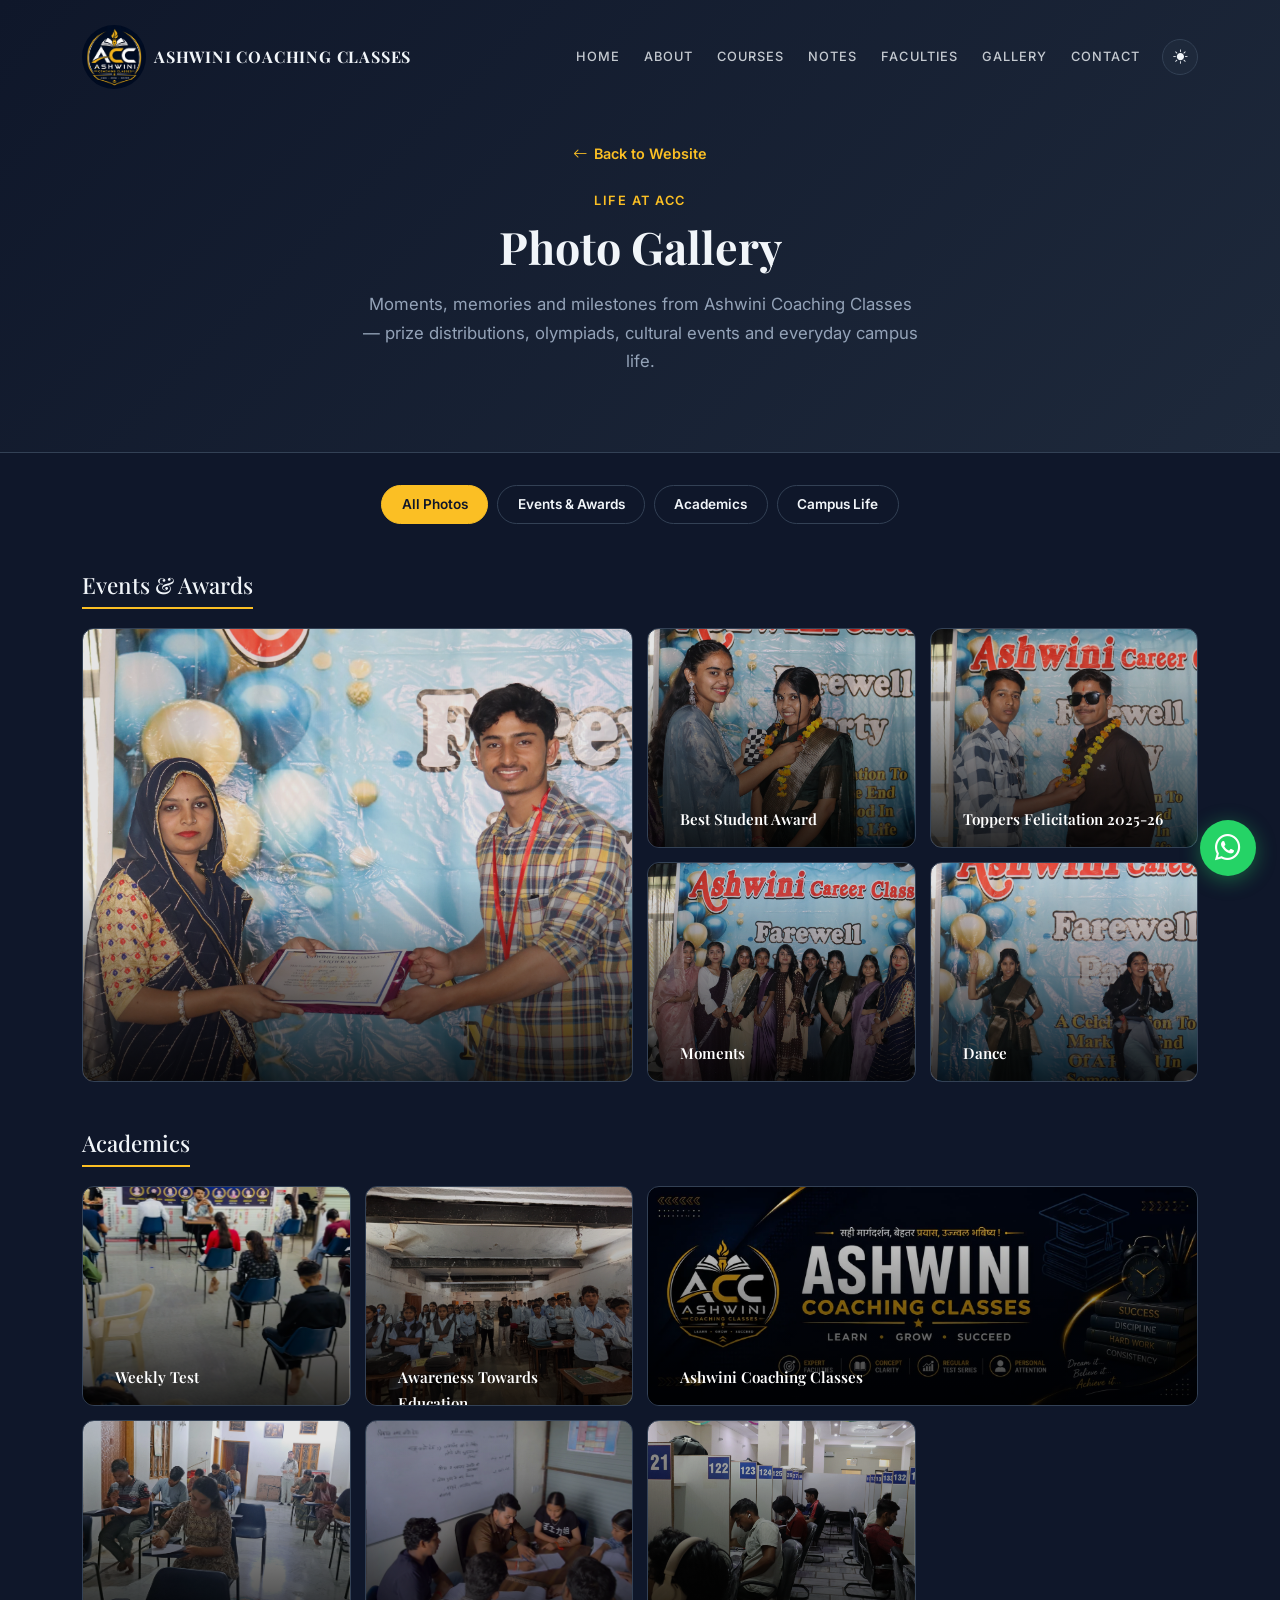
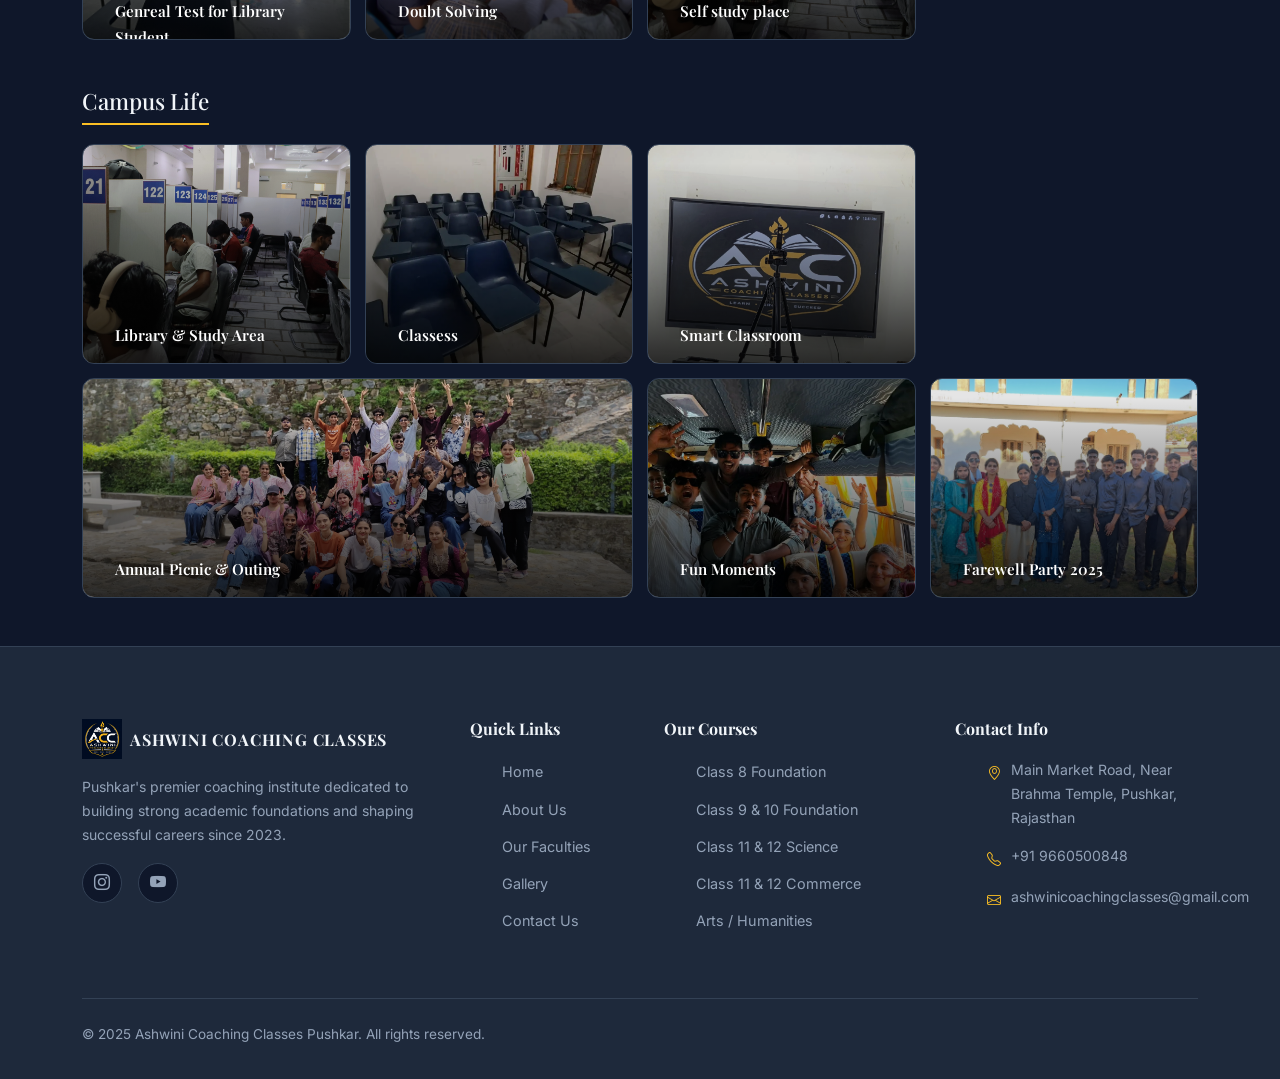
<file: gallery.html>
<!DOCTYPE html>
<html lang="en" data-theme="dark">

<head>
  <meta charset="UTF-8" />
  <meta name="viewport" content="width=device-width, initial-scale=1.0" />
  <title>Gallery — Ashwini Coaching Classes Pushkar</title>
  <meta name="description" content="Full photo gallery of events, activities, and life at Ashwini Coaching Classes Pushkar." />

  <!-- Google Fonts -->
  <link rel="preconnect" href="https://fonts.googleapis.com" />
  <link rel="preconnect" href="https://fonts.gstatic.com" crossorigin />
  <link href="https://fonts.googleapis.com/css2?family=Inter:wght@300;400;500;600;700&family=Playfair+Display:wght@400;600;700&display=swap" rel="stylesheet" />

  <!-- Bootstrap 5 -->
  <link href="https://cdn.jsdelivr.net/npm/bootstrap@5.3.2/dist/css/bootstrap.min.css" rel="stylesheet" />

  <!-- Bootstrap Icons -->
  <link href="https://cdn.jsdelivr.net/npm/bootstrap-icons@1.11.3/font/bootstrap-icons.css" rel="stylesheet" />

  <!-- AOS Animate on Scroll -->
  <link href="https://unpkg.com/aos@2.3.4/dist/aos.css" rel="stylesheet" />

  <!-- Main site styles -->
  <link rel="stylesheet" href="style.css" />

  <style>
    /* ── Gallery Page Specific Styles ── */
    .gallery-hero {
      padding: 140px 0 60px;
      text-align: center;
      background: linear-gradient(135deg, var(--bg) 0%, var(--bg-alt) 100%);
      border-bottom: 1px solid var(--border);
    }
    .gallery-hero .back-link {
      display: inline-flex;
      align-items: center;
      gap: .4rem;
      color: var(--gold, #fbbf24);
      font-size: .9rem;
      font-weight: 600;
      text-decoration: none;
      margin-bottom: 1.5rem;
      transition: gap .2s;
    }
    .gallery-hero .back-link:hover { gap: .7rem; }

    /* Filter pills */
    .gallery-filters {
      display: flex;
      flex-wrap: wrap;
      gap: .6rem;
      justify-content: center;
      margin: 2rem 0 3rem;
    }
    .filter-btn {
      padding: .45rem 1.2rem;
      border-radius: 999px;
      border: 1px solid var(--border);
      background: transparent;
      color: var(--fg);
      font-size: .85rem;
      font-weight: 600;
      cursor: pointer;
      transition: background .2s, color .2s, border-color .2s;
    }
    .filter-btn:hover,
    .filter-btn.active {
      background: var(--gold, #fbbf24);
      color: #0f172a;
      border-color: var(--gold, #fbbf24);
    }

    /* Masonry-style grid */
    .full-gallery-grid {
      display: grid;
      grid-template-columns: repeat(4, 1fr);
      grid-auto-rows: 220px;
      gap: 14px;
    }
    .full-gallery-grid .gallery-tile { display: block; }

    .span-2c { grid-column: span 2; }
    .span-2r { grid-row: span 2; }
    .span-2c.span-2r { grid-column: span 2; grid-row: span 2; }

    /* Extra gradient colours */
    .grad-6  { background: linear-gradient(135deg, #be185d, #db2777); }
    .grad-7  { background: linear-gradient(135deg, #b45309, #d97706); }
    .grad-8  { background: linear-gradient(135deg, #047857, #059669); }
    .grad-9  { background: linear-gradient(135deg, #1e3a5f, #1d4ed8); }
    .grad-10 { background: linear-gradient(135deg, #6d28d9, #db2777); }
    .grad-11 { background: linear-gradient(135deg, #0e7490, #059669); }
    .grad-12 { background: linear-gradient(135deg, #7c3aed, #1d4ed8); }

    /* Overlay on hover */
    .gallery-tile .tile-overlay {
      position: absolute;
      inset: 0;
      background: rgba(0,0,0,0.35);
      opacity: 0;
      transition: opacity .25s;
      z-index: 1;
      display: flex;
      align-items: center;
      justify-content: center;
    }
    .gallery-tile:hover .tile-overlay { opacity: 1; }
    .tile-overlay i {
      color: #fff;
      font-size: 2rem;
    }

    /* Section heading inside page */
    .gallery-section-title {
      font-family: var(--font-heading);
      font-size: 1.4rem;
      color: var(--fg);
      margin-bottom: 1.2rem;
      padding-bottom: .5rem;
      border-bottom: 2px solid var(--gold, #fbbf24);
      display: inline-block;
    }

    .gallery-label{
      overflow: hidden;
      width: 100%;
      height: 200px;
      background-position: center;   /* Centers the image */
      background-size: cover;        /* Scales and crops perfectly */
      background-repeat: no-repeat;
    }
    /* .gallery-img{
      width: 100%;
      object-fit: cover; 
      object-position: center;
    } */

    /* Lightbox overlay */
    #lightbox {
      display: none;
      position: fixed;
      inset: 0;
      background: rgba(0,0,0,0.92);
      z-index: 9999;
      align-items: center;
      justify-content: center;
      flex-direction: column;
      gap: 1rem;
    }
    #lightbox.open { display: flex; }
    #lightbox-caption {
      color: #fff;
      font-family: var(--font-heading);
      font-size: 1.1rem;
      text-align: center;
    }
    #lightbox-close {
      position: absolute;
      top: 1.5rem;
      right: 1.5rem;
      background: rgba(255,255,255,.15);
      border: none;
      color: #fff;
      width: 44px;
      height: 44px;
      border-radius: 50%;
      font-size: 1.25rem;
      cursor: pointer;
      display: flex;
      align-items: center;
      justify-content: center;
      transition: background .2s;
    }
    #lightbox-close:hover { background: rgba(255,255,255,.3); }
    .lightbox-content-box {
      width: min(80vw, 600px);
      aspect-ratio: 4/3;
      border-radius: 16px;
      overflow: hidden;
    }
    .lightbox-tile {
      width: 100%;
      height: 100%;
      border-radius: 16px;
    }

    @media (max-width: 900px) {
      .full-gallery-grid { grid-template-columns: repeat(2, 1fr); }
      .span-2c { grid-column: span 1; }
    }
    @media (max-width: 560px) {
      .full-gallery-grid { grid-template-columns: 1fr; }
      .span-2r { grid-row: span 1; }
    }
  </style>
</head>

<body>

  <!-- ═══════════════ NAVBAR ═══════════════ -->
  <nav id="navbar" class="navbar navbar-expand-lg fixed-top">
    <div class="container">
      <a class="navbar-brand d-flex align-items-center gap-2" href="index.html">
        <div class="nav-logo-container">
          <img src="images/logo1.webp" alt="Company Logo" class="nav-logo">
        </div>
        <span class="brand-name">ASHWINI COACHING CLASSES</span>
      </a>

      <div class="d-flex align-items-center gap-2 d-lg-none">
        <button class="theme-toggle-btn" id="themeToggleMobile" aria-label="Toggle theme">
          <i class="bi bi-sun-fill" id="themeIconMobile"></i>
        </button>
        <button class="hamburger-btn" id="hamburger" aria-label="Toggle menu">
          <i class="bi bi-list" id="hamburgerIcon"></i>
        </button>
      </div>

      <div class="collapse navbar-collapse" id="navMenu">
        <ul class="navbar-nav ms-auto align-items-center gap-1">
          <li class="nav-item"><a class="nav-link" href="index.html#home">Home</a></li>
          <li class="nav-item"><a class="nav-link" href="index.html#about">About</a></li>
          <li class="nav-item"><a class="nav-link" href="index.html#courses">Courses</a></li>
          <li class="nav-item"><a class="nav-link" href="index.html#notes">Notes</a></li>
          <li class="nav-item"><a class="nav-link" href="index.html#faculties">Faculties</a></li>
          <li class="nav-item"><a class="nav-link active" href="gallery.html">Gallery</a></li>
          <li class="nav-item"><a class="nav-link" href="index.html#contact">Contact</a></li>
          <li class="nav-item ms-2">
            <button class="theme-toggle-btn" id="themeToggle" aria-label="Toggle theme">
              <i class="bi bi-sun-fill" id="themeIcon"></i>
            </button>
          </li>
        </ul>
      </div>
    </div>

    <div class="mobile-menu" id="mobileMenu">
      <ul class="list-unstyled mb-0">
        <li><a href="index.html#home" class="mobile-nav-link">Home</a></li>
        <li><a href="index.html#about" class="mobile-nav-link">About</a></li>
        <li><a href="index.html#courses" class="mobile-nav-link">Courses</a></li>
        <li><a href="index.html#notes" class="mobile-nav-link">Notes</a></li>
        <li><a href="index.html#faculties" class="mobile-nav-link">Faculties</a></li>
        <li><a href="gallery.html" class="mobile-nav-link">Gallery</a></li>
        <li><a href="index.html#contact" class="mobile-nav-link">Contact</a></li>
      </ul>
    </div>
  </nav>

  <!-- ═══════════════ HERO ═══════════════ -->
  <div class="gallery-hero">
    <div class="container">
      <a href="index.html#gallery" class="back-link">
        <i class="bi bi-arrow-left"></i> Back to Website
      </a>
      <p class="section-label">Life at ACC</p>
      <h1 class="section-title">Photo Gallery</h1>
      <p class="section-text mx-auto" style="max-width:560px;">
        Moments, memories and milestones from Ashwini Coaching Classes — prize distributions, olympiads, cultural events and everyday campus life.
      </p>
    </div>
  </div>

  <!-- ═══════════════ FILTER PILLS ═══════════════ -->
  <div class="container">
    <div class="gallery-filters" data-aos="fade-up">
      <button class="filter-btn active" data-filter="all">All Photos</button>
      <button class="filter-btn" data-filter="events">Events &amp; Awards</button>
      <button class="filter-btn" data-filter="academics">Academics</button>
      <button class="filter-btn" data-filter="campus">Campus Life</button>
    </div>
  </div>

  <!-- ═══════════════ MAIN GALLERY GRID ═══════════════ -->
  <section class="section-pad" style="padding-top: 0;">
    <div class="container">

      <!-- Events & Awards -->
      <div class="mb-5" data-aos="fade-up">
        <h2 class="gallery-section-title">Events &amp; Awards</h2>
        <div class="full-gallery-grid">
          <div class="gallery-tile span-2c span-2r grad-1"  data-category="events" data-label="Annual Prize Distribution 2024" style="background-image: url('images/yuvrajPrize.webp'); background-size: cover; background-position: center;" >
            <!-- <img src="images/yuvrajPrize.JPG" alt="image" class="img-fluid custom-images"/> -->
            <div class="tile-overlay" ><i class="bi bi-zoom-in"></i></div>
            <!-- <div class="photo-bg" style="background-image: url('images/your-photo.jpg'); background-size: cover; background-position: center;"></div> -->
            <div class="gallery-label">
               
              <!-- <img src="images/yuvrajPrize.JPG" alt="" class="gallery-img"> -->
              <!-- <span>Annual Prize Distribution 2024</span> -->
            </div>
          </div>
          <div class="gallery-tile grad-2" data-category="events" data-label="Best Student Award" style="background-image: url('images/best-student-award.webp'); background-size: cover; background-position: center;">
            <div class="tile-overlay"><i class="bi bi-zoom-in"></i></div>
            <div class="gallery-label">Best Student Award</div>
          </div>
          <div class="gallery-tile grad-9" data-category="events" data-label="Toppers Felicitation 2025-26" style="background-image: url('images/topper.webp'); background-size: cover; background-position: center;">
            <div class="tile-overlay"><i class="bi bi-zoom-in"></i></div>
            <div class="gallery-label">Toppers Felicitation 2025-26</div>
          </div> 
          <div class="gallery-tile grad-7" data-category="events" data-label="Moments" style="background-image: url('images/farewell-party-girls.webp'); background-size: cover; background-position: center;">
            <div class="tile-overlay"><i class="bi bi-zoom-in"></i></div>
            <div class="gallery-label">Moments</div>
          </div>
          <div class="gallery-tile grad-8" data-category="events" data-label="Dance" style="background-image: url('images/event-dance.webp'); background-size: cover; background-position: center;">
            <div class="tile-overlay"><i class="bi bi-zoom-in"></i></div>
            <div class="gallery-label">Dance</div>
          </div>
        </div>
      </div>

      <!-- Academics -->
      <div class="mb-5" data-aos="fade-up">
        <h2 class="gallery-section-title">Academics</h2>
        <div class="full-gallery-grid">
          <div class="gallery-tile grad-3" data-category="academics" data-label="Weekly Test" style="background-image: url('images/weeklyTest.webp'); background-size: cover; background-position: center;">
            <div class="tile-overlay"><i class="bi bi-zoom-in"></i></div>
            <div class="gallery-label">Weekly Test</div>
          </div>
          <div class="gallery-tile grad-12" data-category="academics" data-label="Awareness Towards Education" style="background-image: url('images/awareNesstowardsLearning.webp'); background-size: cover; background-position: center;">
            <div class="tile-overlay"><i class="bi bi-zoom-in"></i></div>
            <div class="gallery-label">Awareness Towards Education</div>
          </div>
          <div class="gallery-tile span-2c grad-9" data-category="academics" data-label="Ashwini Coaching Classes" style="background-image: url('images/caoching-banner.webp'); background-size: cover; background-position: center;">
            <div class="tile-overlay"><i class="bi bi-zoom-in"></i></div>
            <div class="gallery-label">Ashwini Coaching Classes</div>
          </div>
          <div class="gallery-tile grad-4" data-category="academics" data-label="Genreal Test for Library Student" style="background-image: url('images/gk-test.webp'); background-size: cover; background-position: center;">
            <div class="tile-overlay"><i class="bi bi-zoom-in"></i></div>
            <div class="gallery-label">Genreal Test for Library Student</div>
          </div>
          <div class="gallery-tile grad-11" data-category="academics" data-label="Doubt Solving" style="background-image: url('images/doubtSolve.webp'); background-size: cover; background-position: center;">
            <div class="tile-overlay"><i class="bi bi-zoom-in"></i></div>
            <div class="gallery-label">Doubt Solving</div>
          </div>
          <div class="gallery-tile grad-2" data-category="academics" data-label="Self study place" style="background-image: url('images/self-study-place.webp'); background-size: cover; background-position: center;">
            <div class="tile-overlay"><i class="bi bi-zoom-in"></i></div>
            <div class="gallery-label">Self study place</div>
          </div>
        </div>
      </div>


      <!-- Campus Life -->
      <div class="mb-5" data-aos="fade-up">
        <h2 class="gallery-section-title">Campus Life</h2>
        <div class="full-gallery-grid">
          <div class="gallery-tile grad-3" data-category="campus" data-label="Library &amp; Study Area" style="background-image: url('images/library1.webp'); background-size: cover; background-position: center;">
            <div class="tile-overlay"><i class="bi bi-zoom-in"></i></div>
            <div class="gallery-label">Library &amp; Study Area</div>
          </div>
          <div class="gallery-tile grad-1" data-category="campus" data-label="Classess" style="background-image: url('images/classroom.webp'); background-size: cover; background-position: center;">
            <div class="tile-overlay"><i class="bi bi-zoom-in"></i></div>
            <div class="gallery-label">Classess</div>
          </div>
          <div class="gallery-tile grad-9" data-category="campus" data-label="Smart Classroom" style="background-image: url('images/smartBoardBTS.webp'); background-size: cover; background-position: center;">
            <div class="tile-overlay"><i class="bi bi-zoom-in"></i></div>
            <div class="gallery-label">Smart Classroom</div>
          </div>
          <div class="gallery-tile span-2c grad-11" data-category="campus" data-label="Annual Picnic &amp; Outing" style="background-image: url('images/picnicKhumbhalgarhAll.webp'); background-size: cover; background-position: center;">
            <div class="tile-overlay"><i class="bi bi-zoom-in"></i></div>
            <div class="gallery-label">Annual Picnic &amp; Outing</div>
          </div>
          <div class="gallery-tile grad-6" data-category="campus" data-label="Morning Assembly" style="background-image: url('images/picnicKhumbhalgarhBusSinging.webp'); background-size: cover; background-position: center;">
            <div class="tile-overlay"><i class="bi bi-zoom-in"></i></div>
            <div class="gallery-label">Fun Moments</div>
          </div>
          <div class="gallery-tile grad-4" data-category="campus" data-label="Farewell Party — Batch 2024-25" style="background-image: url('images/farewell2025.webp'); background-size: cover; background-position: center;">
            <div class="tile-overlay"><i class="bi bi-zoom-in"></i></div>
            <div class="gallery-label">Farewell Party 2025</div>
          </div>
        </div>
      </div>

    </div>
  </section>

  <!-- ═══════════════ LIGHTBOX ═══════════════ -->
  <div id="lightbox">
    <button id="lightbox-close" aria-label="Close"><i class="bi bi-x-lg"></i></button>
    <div class="lightbox-content-box">
      <div class="lightbox-tile" id="lightbox-tile"></div>
    </div>
    <p id="lightbox-caption"></p>
  </div>

  <!-- ═══════════════ FOOTER ═══════════════ -->
  <footer class="site-footer">
    <div class="container">
      <div class="row g-5 mb-5">
        <div class="col-lg-4">
          <div class="d-flex align-items-center gap-2 mb-3">
            <div class="logo-circle">
              <img src="images/logo1.webp" alt="Company Logo" class="nav-logoB">
            </div>
            <span class="brand-name">ASHWINI COACHING CLASSES</span>
          </div>
          <p class="text-muted-custom small">
            Pushkar's premier coaching institute dedicated to building strong academic foundations and shaping successful careers since 2023.
          </p>
          <div class="d-flex gap-3 mt-3">
            <a href="https://www.instagram.com/ac_classes28?utm_source=ig_web_button_share_sheet&igsh=ZDNlZDc0MzIxNw==" class="social-link" target="_blank" rel="noopener noreferrer"><i class="bi bi-instagram"></i></a>
            <a href="https://youtube.com/@ashwinicareerclasses?si=-oWW-R8kgvyKXpHq" class="social-link" target="_blank" rel="noopener noreferrer"><i class="bi bi-youtube"></i></a>
          </div>
        </div>
        <div class="col-sm-6 col-lg-2">
          <h6 class="footer-heading">Quick Links</h6>
          <ul class="footer-links">
            <li><a href="index.html#home">Home</a></li>
            <li><a href="index.html#about">About Us</a></li>
            <li><a href="index.html#faculties">Our Faculties</a></li>
            <li><a href="gallery.html">Gallery</a></li>
            <li><a href="index.html#contact">Contact Us</a></li>
          </ul>
        </div>
        <div class="col-sm-6 col-lg-3">
          <h6 class="footer-heading">Our Courses</h6>
          <ul class="footer-links">
            <li><a href="index.html#courses">Class 8 Foundation</a></li>
            <li><a href="index.html#courses">Class 9 &amp; 10 Foundation</a></li>
            <li><a href="index.html#courses">Class 11 &amp; 12 Science</a></li>
            <li><a href="index.html#courses">Class 11 &amp; 12 Commerce</a></li>
            <li><a href="index.html#courses">Arts / Humanities</a></li>
          </ul>
        </div>
        <div class="col-lg-3">
          <h6 class="footer-heading">Contact Info</h6>
          <ul class="footer-contact">
            <li><i class="bi bi-geo-alt text-gold"></i> Main Market Road, Near Brahma Temple, Pushkar, Rajasthan</li>
            <li><i class="bi bi-telephone text-gold"></i> +91 9660500848</li>
            <li><i class="bi bi-envelope text-gold"></i> ashwinicoachingclasses@gmail.com</li>
          </ul>
        </div>
      </div>
      <div class="footer-bottom">
        <p class="mb-0">&copy; 2025 Ashwini Coaching Classes Pushkar. All rights reserved.</p>
        <div class="d-flex gap-4">
          <!-- <a href="#">Privacy Policy</a>+++++++++++++++++++++++++++++++++++++++++++++++++++++++++++++++++++++++++++++++++++++++++++++++++++++++++++++++++++++++++
          <a href="#">Terms of Service</a> -->
        </div>
      </div>
    </div>
  </footer>

  <!-- Floating WhatsApp -->
  <a href="https://wa.me/919680365925?text=Hello%20Ashwini%20Coaching%20Classes%2C%20I%20would%20like%20to%20know%20more%20about%20your%20courses." target="_blank" class="whatsapp-float" aria-label="WhatsApp">
    <i class="bi bi-whatsapp"></i>
  </a>

  <!-- Back to top -->
  <button class="back-to-top" id="backToTop" onclick="scrollToTop()" aria-label="Back to top">
    <i class="bi bi-arrow-up"></i>
  </button>

  <!-- Bootstrap JS -->
  <script src="https://cdn.jsdelivr.net/npm/bootstrap@5.3.2/dist/js/bootstrap.bundle.min.js"></script>
  <!-- AOS -->
  <script src="https://unpkg.com/aos@2.3.4/dist/aos.js"></script>
  <!-- Main script (theme toggle, scroll, etc.) -->
  <script src="script.js"></script>

  <script>
    // ── Filter functionality ──
    const filterBtns = document.querySelectorAll('.filter-btn');
    const tiles = document.querySelectorAll('.gallery-tile[data-category]');

    filterBtns.forEach(btn => {
      btn.addEventListener('click', () => {
        filterBtns.forEach(b => b.classList.remove('active'));
        btn.classList.add('active');

        const filter = btn.dataset.filter;
        tiles.forEach(tile => {
          const parent = tile.closest('.mb-5');
          if (filter === 'all' || tile.dataset.category === filter) {
            tile.style.display = '';
          } else {
            tile.style.display = 'none';
          }
        });

        // Hide section headings if all tiles in that section are hidden
        document.querySelectorAll('.mb-5').forEach(section => {
          const visible = [...section.querySelectorAll('.gallery-tile[data-category]')]
            .some(t => t.style.display !== 'none');
          section.style.display = visible ? '' : 'none';
        });
      });
    });

    // ── Lightbox ──
    const lightbox = document.getElementById('lightbox');
    const lightboxTile = document.getElementById('lightbox-tile');
    const lightboxCaption = document.getElementById('lightbox-caption');
    const lightboxClose = document.getElementById('lightbox-close');

    tiles.forEach(tile => {
      tile.style.cursor = 'pointer';
      tile.addEventListener('click', () => {
        const bg = window.getComputedStyle(tile).background;
        lightboxTile.style.background = bg;
        lightboxCaption.textContent = tile.dataset.label || '';
        lightbox.classList.add('open');
        document.body.style.overflow = 'hidden';
      });
    });

    lightboxClose.addEventListener('click', closeLightbox);
    lightbox.addEventListener('click', e => { if (e.target === lightbox) closeLightbox(); });
    document.addEventListener('keydown', e => { if (e.key === 'Escape') closeLightbox(); });

    function closeLightbox() {
      lightbox.classList.remove('open');
      document.body.style.overflow = '';
    }
  </script>

</body>
</html>
</file>
<file: style.css>
/* ═══════════════════════════════════════════════════════════
   ASHWINI COACHING CLASSES — style.css
   ─────────────────────────────────────────────────────────
   HOW TO CUSTOMISE:
   • Change colours  → edit the CSS variables in :root and [data-theme="light"]
   • Change fonts    → update the Google Fonts link in index.html & --font-* below
   • Change spacing  → edit --section-padding
   ═══════════════════════════════════════════════════════════ */

/* ── 1. CSS VARIABLES (THEME TOKENS) ─────────────────────── */
:root {
  /* Dark theme (default) */
  --bg:          #0f172a;
  --bg-alt:      #1e293b;
  --card-bg:     #1e293b;
  --fg:          #f1f5f9;
  --muted:       #94a3b8;
  --border:      #334155;
  --gold:        #fbbf24;
  --gold-dark:   #d97706;
  --navy:        #1e3a5f;
  --shadow:      0 4px 24px rgba(0,0,0,0.4);

  --font-body:   'Inter', sans-serif;
  --font-heading:'Playfair Display', serif;
  --radius:      12px;
  --section-padding: 96px 0;
}

[data-theme="light"] {
  --bg:          #ffffff;
  --bg-alt:      #f1f5f9;
  --card-bg:     #ffffff;
  --fg:          #0f172a;
  --muted:       #64748b;
  --border:      #e2e8f0;
  --gold:        #d97706;
  --gold-dark:   #b45309;
  --shadow:      0 4px 24px rgba(0,0,0,0.08);
}

/* ── 2. RESET & BASE ──────────────────────────────────────── */
*, *::before, *::after { box-sizing: border-box; margin: 0; padding: 0; }

html { scroll-behavior: smooth; }
html, body {
  overflow-x: hidden;
  width: 100%;
}
body {
  background-color: var(--bg);
  color: var(--fg);
  font-family: var(--font-body);
  font-size: 16px;
  line-height: 1.7;
  transition: background-color 0.3s, color 0.3s;
}

h1, h2, h3, h4, h5, h6 {
  font-family: var(--font-heading);
  color: var(--fg);
  line-height: 1.2;
}

a { text-decoration: none; color: inherit; }
img { max-width: 100%; display: block; }

/* ── 3. UTILITY CLASSES ───────────────────────────────────── */
.text-gold   { color: var(--gold) !important; }
.bg-alt      { background-color: var(--bg-alt); }
.section-padding { padding: var(--section-padding); }

.section-label {
  text-transform: uppercase;
  letter-spacing: 0.12em;
  font-size: 0.8rem;
  font-weight: 600;
  color: var(--gold);
  margin-bottom: 0.5rem;
}

.section-title {
  font-size: clamp(1.8rem, 4vw, 2.8rem);
  font-weight: 700;
  color: var(--fg);
  margin-bottom: 1rem;
}

.section-text {
  color: var(--muted);
  font-size: 1.05rem;
}

.text-muted-custom { color: var(--muted); }

/* ── 4. NAVBAR ────────────────────────────────────────────── */
#navbar {
  padding: 20px 0;
  background: transparent;
  transition: background 0.3s, padding 0.3s, box-shadow 0.3s;
  z-index: 1000;
}

#navbar.scrolled {
  background: var(--bg);
  padding: 12px 0;
  box-shadow: 0 2px 20px rgba(0,0,0,0.2);
  border-bottom: 1px solid var(--border);
}
/* Images changes by yuvraj*/
.custom-images{
  width: 100%;
  height: 100%;
  object-fit: cover;       /* crops image nicely without stretching */
  object-position: center;
}
.nav-logo {
  /* 1. Force the image to match standard text height */
  height: 4rem;            
  
  /* 2. Tell the width to scale proportionally so it doesn't squish */
  width: auto;               
  border-radius:100%;   
  
  /* 3. Fixes any weird modern browser rendering alignment bugs */
  display: block;
           
}
/* .nav-logo-container{
} */
.logo-circle {
  width: 40px;
  height: 40px;
  border-radius: 50%;
  background: var(--gold);
  color: #0f172a;
  font-family: var(--font-heading);
  font-weight: 700;
  font-size: 1rem;
  display: flex;
  align-items: center;
  justify-content: center;
  flex-shrink: 0;
}

.brand-name {
  font-family: var(--font-heading);
  font-weight: 700;
  font-size: 1rem;
  letter-spacing: 0.05em;
  color: var(--fg);
}

#navbar .nav-link {
  color: var(--fg);
  opacity: 0.8;
  font-size: 0.8rem;
  font-weight: 500;
  text-transform: uppercase;
  letter-spacing: 0.08em;
  padding: 6px 10px;
  transition: color 0.2s, opacity 0.2s;
}

#navbar .nav-link:hover { color: var(--gold); opacity: 1; }

.theme-toggle-btn {
  width: 36px;
  height: 36px;
  border-radius: 50%;
  border: 1px solid var(--border);
  background: var(--card-bg);
  color: var(--fg);
  cursor: pointer;
  display: flex;
  align-items: center;
  justify-content: center;
  font-size: 0.9rem;
  transition: border-color 0.2s, color 0.2s;
}

.theme-toggle-btn:hover { border-color: var(--gold); color: var(--gold); }

.hamburger-btn {
  width: 40px;
  height: 40px;
  border: none;
  background: transparent;
  color: var(--fg);
  font-size: 1.6rem;
  cursor: pointer;
  display: flex;
  align-items: center;
  justify-content: center;
}

/* Mobile slide-down menu */
.mobile-menu {
  display: none;
  background: var(--bg);
  border-top: 1px solid var(--border);
  padding: 16px 24px 24px;
}

.mobile-menu.open { display: block; }

.mobile-nav-link {
  display: block;
  padding: 12px 0;
  border-bottom: 1px solid var(--border);
  font-weight: 500;
  color: var(--fg);
  font-size: 1rem;
  transition: color 0.2s;
}

.mobile-nav-link:last-child { border-bottom: none; }
.mobile-nav-link:hover { color: var(--gold); }

/* ── 5. BUTTONS ───────────────────────────────────────────── */
.btn-gold {
  background: var(--gold);
  color: #0f172a;
  font-weight: 700;
  border: none;
  border-radius: 50px;
  padding: 12px 32px;
  transition: background 0.2s, transform 0.2s;
}

.btn-gold:hover {
  background: var(--gold-dark);
  color: #0f172a;
  transform: translateY(-2px);
}

.btn-outline-hero {
  background: transparent;
  color: var(--fg);
  border: 1.5px solid var(--border);
  border-radius: 50px;
  padding: 12px 32px;
  font-weight: 600;
  transition: border-color 0.2s, color 0.2s, transform 0.2s;
}

.btn-outline-hero:hover {
  border-color: var(--gold);
  color: var(--gold);
  transform: translateY(-2px);
}

.btn-enroll {
  background: var(--bg-alt);
  color: var(--fg);
  border: 1px solid var(--border);
  border-radius: 8px;
  padding: 10px;
  font-weight: 600;
  transition: background 0.2s, color 0.2s, border-color 0.2s;
}

.btn-enroll:hover {
  background: var(--gold);
  color: #0f172a;
  border-color: var(--gold);
}

/* ── 6. HERO SECTION ──────────────────────────────────────── */
.hero-section {
  position: relative;
  min-height: 100vh;
  display: flex;
  align-items: center;
  overflow: hidden;
  background: var(--bg);
  padding-top: 80px;
}

/* Decorative blobs */
.hero-blob {
  position: absolute;
  border-radius: 50%;
  filter: blur(100px);
  pointer-events: none;
  z-index: 0;
}

.blob-1 {
  width: 500px;
  height: 500px;
  background: rgba(251, 191, 36, 0.07);
  top: 10%;
  right: -100px;
}

.blob-2 {
  width: 400px;
  height: 400px;
  background: rgba(30, 58, 95, 0.4);
  bottom: 5%;
  left: -80px;
}

.hero-content { padding: 60px 0; }

.hero-badge {
  display: inline-flex;
  align-items: center;
  gap: 8px;
  background: rgba(251, 191, 36, 0.1);
  border: 1px solid rgba(251, 191, 36, 0.3);
  color: var(--gold);
  border-radius: 50px;
  padding: 8px 18px;
  font-size: 0.85rem;
  font-weight: 600;
  margin-bottom: 1.5rem;
}

.hero-title {
  font-size: clamp(2.4rem, 7vw, 5.5rem);
  font-weight: 700;
  line-height: 1.05;
  color: var(--fg);
  margin-bottom: 1.5rem;
}

.gold-text {
  background: linear-gradient(to right, var(--gold), var(--gold-dark));
  -webkit-background-clip: text;
  -webkit-text-fill-color: transparent;
  background-clip: text;
}

.hero-subtitle {
  font-size: 1.1rem;
  color: var(--muted);
  max-width: 560px;
  margin-bottom: 2.5rem;
}

/* Floating achievement cards */
.float-card {
  display: flex;
  align-items: center;
  gap: 16px;
  background: rgba(255,255,255,0.05);
  border: 1px solid var(--border);
  backdrop-filter: blur(12px);
  border-radius: 14px;
  padding: 16px 20px;
  color: var(--fg);
  font-weight: 500;
  animation: floatY 4s ease-in-out infinite;
  box-shadow: var(--shadow);
}

[data-theme="light"] .float-card {
  background: rgba(255,255,255,0.8);
}

.float-card:nth-child(2) { animation-delay: 0.5s; }
.float-card:nth-child(3) { animation-delay: 1s; }
.float-card:nth-child(4) { animation-delay: 1.5s; }

@keyframes floatY {
  0%, 100% { transform: translateY(0); }
  50%       { transform: translateY(-10px); }
}

.float-icon {
  width: 44px;
  height: 44px;
  border-radius: 50%;
  background: rgba(251, 191, 36, 0.15);
  color: var(--gold);
  display: flex;
  align-items: center;
  justify-content: center;
  font-size: 1.2rem;
  flex-shrink: 0;
}

/* ── 7. ABOUT SECTION ─────────────────────────────────────── */
.about-card {
  background: var(--card-bg);
  border: 1px solid var(--border);
  border-radius: var(--radius);
  padding: 36px;
  box-shadow: var(--shadow);
  position: relative;
}

.about-card::before {
  content: '';
  position: absolute;
  inset: 0;
  border-radius: var(--radius);
  background: rgba(251,191,36,0.12);
  transform: translate(6px, 6px);
  z-index: -1;
}

.director-quote {
  border-left: 4px solid var(--gold);
  padding-left: 20px;
  margin-bottom: 24px;
}

.feature-list {
  list-style: none;
  display: grid;
  grid-template-columns: 1fr 1fr;
  gap: 12px;
}

.feature-list li {
  display: flex;
  align-items: center;
  gap: 10px;
  font-weight: 500;
  font-size: 0.95rem;
}

.stat-mini {
  background: rgba(251,191,36,0.08);
  border: 1px solid var(--border);
  border-radius: var(--radius);
  padding: 20px;
  text-align: center;
}

.stat-mini-num {
  font-family: var(--font-heading);
  font-size: 1.6rem;
  font-weight: 700;
  color: var(--fg);
}

.stat-mini-label {
  font-size: 0.75rem;
  text-transform: uppercase;
  letter-spacing: 0.08em;
  color: var(--muted);
  margin-top: 4px;
}

/* ── 8. COURSE CARDS ──────────────────────────────────────── */
.course-card {
  background: var(--card-bg);
  border: 1px solid var(--border);
  border-radius: var(--radius);
  padding: 32px;
  height: 100%;
  display: flex;
  flex-direction: column;
  transition: transform 0.25s, border-color 0.25s, box-shadow 0.25s;
  box-shadow: var(--shadow);
}

.course-card:hover {
  transform: translateY(-8px);
  border-color: var(--gold);
  box-shadow: 0 12px 40px rgba(251,191,36,0.12);
}

.course-icon {
  width: 48px;
  height: 48px;
  background: rgba(251,191,36,0.1);
  border-radius: 10px;
  display: flex;
  align-items: center;
  justify-content: center;
  color: var(--gold);
  font-size: 1.3rem;
  margin-bottom: 20px;
  transition: transform 0.25s;
}

.course-card:hover .course-icon { transform: scale(1.1); }

.course-title {
  font-family: var(--font-heading);
  font-size: 1.3rem;
  font-weight: 700;
  margin-bottom: 6px;
}

.course-desc { font-size: 0.9rem; font-weight: 600; margin-bottom: 16px; }

.course-meta {
  margin-top: auto;
  padding-top: 20px;
  border-top: 1px solid var(--border);
  display: flex;
  flex-direction: column;
  gap: 8px;
}

.course-meta-row {
  display: flex;
  justify-content: space-between;
  font-size: 0.88rem;
}

.course-meta-row .label { color: var(--muted); }


/* ═══════════════════════════════════════════════════════════════
   NOTES SECTION
═══════════════════════════════════════════════════════════════ */
.notes-grid {
  display: grid;
  grid-template-columns: repeat(3, 1fr);
  gap: 2rem;
}

.note-card {
  border-radius: calc(var(--radius) * 2);
  overflow: hidden;
  display: flex;
  flex-direction: column;
  transition: transform .2s, box-shadow .2s;
}
.note-card:hover {
  transform: translateY(-6px);
  box-shadow: 0 12px 36px rgba(0,0,0,.15);
}

/* Coloured top header strip */
.note-card-header {
  padding: 1.75rem 1.5rem;
  display: flex;
  align-items: center;
  justify-content: space-between;
  color: #fff;
}
.bg-n1 { background: linear-gradient(135deg, #1d4ed8, #2563eb); }
.bg-n2 { background: linear-gradient(135deg, #0891b2, #0e7490); }
.bg-n3 { background: linear-gradient(135deg, #7c3aed, #6d28d9); }
.bg-n4 { background: linear-gradient(135deg, #db2777, #be185d); }
.bg-n5 { background: linear-gradient(135deg, #d97706, #b45309); }
.bg-n6 { background: linear-gradient(135deg, #059669, #047857); }

.note-badge {
  font-size: .7rem;
  font-weight: 700;
  text-transform: uppercase;
  letter-spacing: .08em;
  background: rgba(255,255,255,.25);
  padding: .25rem .7rem;
  border-radius: 999px;
  border: 1px solid rgba(255,255,255,.35);
}

/* Card body */
.note-card-body {
  padding: 1.5rem;
  display: flex;
  flex-direction: column;
  flex: 1;
}
.note-card-body h4 {
  font-size: 1.15rem;
  margin-bottom: .3rem;
}
.note-card-body > p {
  color: var(--muted-fg);
  font-size: .85rem;
  margin-bottom: 1.1rem;
}

/* Topic checklist */
.note-topics {
  display: flex;
  flex-direction: column;
  gap: .45rem;
  margin-bottom: 1.5rem;
}
.note-topics li {
  display: flex;
  align-items: center;
  gap: .5rem;
  font-size: .83rem;
  color: color-mix(in srgb, var(--fg) 70%, transparent);
}
.note-topics li svg {
  color: var(--secondary);
  flex-shrink: 0;
}

/* Two buttons stacked vertically */
.note-btns {
  display: flex;
  flex-direction: column;
  gap: .65rem;
  margin-top: auto;
}

.note-btn-see {
  display: flex;
  align-items: center;
  justify-content: center;
  gap: .5rem;
  padding: .65rem 0;
  border-radius: var(--radius);
  font-size: .9rem;
  font-weight: 600;
  background: var(--secondary);
  color: var(--secondary-fg);
  transition: background .2s, transform .15s;
  text-decoration: none;
}
.note-btn-see:hover {
  background: hsl(43,100%,38%);
  transform: translateY(-2px);
}

.note-btn-unlock {
  display: flex;
  align-items: center;
  justify-content: center;
  gap: .5rem;
  padding: .65rem 0;
  border-radius: var(--radius);
  font-size: .9rem;
  font-weight: 600;
  background: var(--muted);
  color: var(--fg);
  border: 1px solid var(--border);
  transition: background .2s, color .2s, border-color .2s, transform .15s;
  width: 100%;
}
.note-btn-unlock:hover {
  background: color-mix(in srgb, var(--secondary) 15%, transparent);
  border-color: var(--secondary);
  color: var(--secondary);
  transform: translateY(-2px);
}

@media (max-width: 900px) { .notes-grid { grid-template-columns: repeat(2, 1fr); } }
@media (max-width: 580px) { .notes-grid { grid-template-columns: 1fr; } }

/* ═══════════════════════════════════════════════════════════════
   NOTES CARDS — DARK THEME FIXES
═══════════════════════════════════════════════════════════════ */

/* Card background & border in dark mode */
html[data-theme="dark"] .note-card {
  background: hsl(222, 47%, 16%);
  border-color: hsl(217, 32%, 26%);
}

html[data-theme="dark"] .note-card:hover {
  border-color: color-mix(in srgb, var(--secondary) 40%, transparent);
  box-shadow: 0 12px 36px rgba(0, 0, 0, .35);
}

/* Card body text */
html[data-theme="dark"] .note-card-body h4 {
  color: hsl(210, 40%, 96%);
}

html[data-theme="dark"] .note-card-body > p {
  color: hsl(215, 20%, 60%);
}

/* Checklist items */
html[data-theme="dark"] .note-topics li {
  color: hsl(215, 20%, 65%);
}

/* See Notes button — keep gold but slightly brighter */
html[data-theme="dark"] .note-btn-see {
  background: hsl(43, 100%, 50%);
  color: hsl(222, 47%, 11%);
}
html[data-theme="dark"] .note-btn-see:hover {
  background: hsl(43, 100%, 44%);
}

/* Unlock Notes button */
html[data-theme="dark"] .note-btn-unlock {
  background: hsl(222, 47%, 20%);
  color: hsl(210, 40%, 90%);
  border-color: hsl(217, 32%, 30%);
}
html[data-theme="dark"] .note-btn-unlock:hover {
  background: color-mix(in srgb, var(--secondary) 12%, transparent);
  border-color: var(--secondary);
  color: var(--secondary);
}

/* Free badge on card header — already white, just make it pop more */
html[data-theme="dark"] .note-badge {
  background: rgba(255, 255, 255, .18);
  border-color: rgba(255, 255, 255, .28);
}

/* ── 9. FACULTY CARDS ─────────────────────────────────────── */
.faculty-card {
  background: var(--card-bg);
  border: 1px solid var(--border);
  border-radius: var(--radius);
  padding: 28px;
  position: relative;
  transition: border-color 0.25s, box-shadow 0.25s;
  height: 100%;
  box-shadow: var(--shadow);
}

.faculty-card:hover {
  border-color: rgba(251,191,36,0.4);
  box-shadow: 0 8px 32px rgba(251,191,36,0.08);
}

.senior-badge {
  position: absolute;
  top: 16px;
  right: 16px;
  background: rgba(251,191,36,0.12);
  color: var(--gold);
  border: 1px solid rgba(251,191,36,0.3);
  border-radius: 50px;
  padding: 3px 12px;
  font-size: 0.7rem;
  font-weight: 700;
  text-transform: uppercase;
  letter-spacing: 0.06em;
}

.faculty-avatar {
  width: 64px;
  height: 64px;
  border-radius: 50%;
  background: linear-gradient(135deg, #1e3a5f, #1e40af);
  border: 2px solid rgba(251,191,36,0.4);
  color: #fff;
  font-family: var(--font-heading);
  font-weight: 700;
  font-size: 1.2rem;
  display: flex;
  align-items: center;
  justify-content: center;
  margin-bottom: 16px;
}

.faculty-name {
  font-family: var(--font-heading);
  font-size: 1.1rem;
  font-weight: 700;
  margin-bottom: 4px;
}

.faculty-subj { font-size: 0.85rem; font-weight: 600; margin-bottom: 12px; }

.faculty-bio {
  color: var(--muted);
  font-size: 0.88rem;
  min-height: 56px;
  margin-bottom: 20px;
}

.faculty-footer {
  display: flex;
  justify-content: space-between;
  padding-top: 16px;
  border-top: 1px solid var(--border);
  font-size: 0.85rem;
}

/* ── 10. INFRASTRUCTURE ───────────────────────────────────── */
.hostel-card {
  background: rgba(251,191,36,0.06);
  border: 1px solid rgba(251,191,36,0.2);
  border-radius: var(--radius);
  padding: 20px;
  margin-top: 28px;
}

.facility-item {
  display: flex;
  gap: 16px;
  align-items: flex-start;
  background: var(--card-bg);
  border: 1px solid var(--border);
  border-radius: var(--radius);
  padding: 20px;
  transition: border-color 0.2s, box-shadow 0.2s;
  box-shadow: var(--shadow);
}

.facility-item:hover {
  border-color: rgba(251,191,36,0.3);
  box-shadow: 0 4px 20px rgba(251,191,36,0.06);
}

.facility-icon {
  width: 48px;
  height: 48px;
  border-radius: 10px;
  background: rgba(251,191,36,0.1);
  color: var(--gold);
  font-size: 1.3rem;
  display: flex;
  align-items: center;
  justify-content: center;
  flex-shrink: 0;
}

/* ── 11. GALLERY ──────────────────────────────────────────── */
.gallery-grid {
  display: grid;
  grid-template-columns: repeat(4, 1fr);
  grid-auto-rows: 250px;
  gap: 16px;
}

.gallery-tile {
  border-radius: var(--radius);
  position: relative;
  overflow: hidden;
  cursor: pointer;
  border: 1px solid var(--border);
}

.gallery-tile:hover::after { opacity: 0; }

.gallery-tile::after {
  content: '';
  position: absolute;
  inset: 0;
  background: rgba(0,0,0,0.1);
  transition: opacity 0.3s;
}

.tile-large {
  grid-column: span 2;
  grid-row: span 2;
}

.grad-1 { background: linear-gradient(135deg, #1d4ed8, #4f46e5); }
.grad-2 { background: linear-gradient(135deg, #4338ca, #7c3aed); }
.grad-3 { background: linear-gradient(135deg, #1e40af, #0891b2); }
.grad-4 { background: linear-gradient(135deg, #0e7490, #1d4ed8); }
.grad-5 { background: linear-gradient(135deg, #6d28d9, #4338ca); }

/* Zoom on hover */
.gallery-tile { overflow: hidden; }
.gallery-tile > *:not(.gallery-label) { transition: transform 0.5s; }
.gallery-tile:hover { background-size: 110%; }

.gallery-label {
  position: absolute;
  bottom: 0;
  left: 0;
  right: 0;
  padding: 16px 20px;
  background: linear-gradient(to top, rgba(0,0,0,0.75), transparent);
  color: #fff;
  font-family: var(--font-heading);
  font-size: 1rem;
  font-weight: 600;
  z-index: 2;
}

.gallery-tile { text-decoration: none; display: block; }
.gallery-tile:hover { text-decoration: none; }

.gallery-view-more {
  position: absolute;
  top: 50%;
  left: 50%;
  transform: translate(-50%, -50%) scale(0.85);
  background: rgba(255,255,255,0.18);
  backdrop-filter: blur(6px);
  -webkit-backdrop-filter: blur(6px);
  border: 1px solid rgba(255,255,255,0.35);
  color: #fff;
  font-size: .85rem;
  font-weight: 600;
  padding: .6rem 1.2rem;
  border-radius: 999px;
  display: flex;
  align-items: center;
  gap: .45rem;
  opacity: 0;
  transition: opacity .25s, transform .25s;
  z-index: 3;
  white-space: nowrap;
}
.gallery-tile:hover .gallery-view-more {
  opacity: 1;
  transform: translate(-50%, -50%) scale(1);
}

.btn-gallery-all {
  display: inline-flex;
  align-items: center;
  gap: .5rem;
  padding: .75rem 2rem;
  border-radius: var(--radius);
  background: var(--secondary, #fbbf24);
  color: #0f172a;
  font-weight: 700;
  font-size: .95rem;
  text-decoration: none;
  transition: background .2s, transform .15s;
}
.btn-gallery-all:hover {
  background: hsl(43,100%,38%);
  color: #fff;
  transform: translateY(-2px);
}

/* ── 12. ALUMNI CARDS ─────────────────────────────────────── */
.alumni-card {
  background: var(--card-bg);
  border: 1px solid var(--border);
  border-radius: 20px;
  padding: 32px;
  height: 100%;
  display: flex;
  flex-direction: column;
  gap: 16px;
  transition: border-color 0.25s, box-shadow 0.25s;
  box-shadow: var(--shadow);
  position: relative;
}

.alumni-card:hover {
  border-color: rgba(251,191,36,0.35);
  box-shadow: 0 8px 32px rgba(251,191,36,0.08);
}

.alumni-avatar {
  width: 54px;
  height: 54px;
  border-radius: 50%;
  background: var(--gold);
  color: #0f172a;
  font-family: var(--font-heading);
  font-weight: 700;
  font-size: 1.1rem;
  display: flex;
  align-items: center;
  justify-content: center;
  flex-shrink: 0;
}

.alumni-name {
  font-family: var(--font-heading);
  font-size: 1.05rem;
  font-weight: 700;
  margin-bottom: 2px;
}

.alumni-quote {
  color: var(--muted);
  font-style: italic;
  font-size: 0.95rem;
  margin-top: auto;
  margin-bottom: 0;
}

.alumni-footer {
  display: flex;
  justify-content: space-between;
  align-items: center;
  padding-top: 16px;
  border-top: 1px solid var(--border);
  font-size: 0.88rem;
}

.batch-badge {
  background: var(--bg-alt);
  color: var(--muted);
  border-radius: 50px;
  padding: 4px 12px;
  font-size: 0.78rem;
}

/* ── 13. TESTIMONIALS ─────────────────────────────────────── */
.testimonial-card {
  background: var(--card-bg);
  border: 1px solid var(--border);
  border-radius: var(--radius);
  padding: 36px;
  height: 100%;
  transition: border-color 0.25s, box-shadow 0.25s;
  box-shadow: var(--shadow);
}

.testimonial-card:hover {
  border-color: rgba(251,191,36,0.3);
  box-shadow: 0 8px 32px rgba(251,191,36,0.06);
}

.stars { color: var(--gold); margin-bottom: 20px; font-size: 1rem; }
.testimonial-text {
  color: var(--muted);
  font-style: italic;
  font-size: 1rem;
  margin-bottom: 24px;
}

.testimonial-avatar {
  width: 48px;
  height: 48px;
  border-radius: 50%;
  background: rgba(251,191,36,0.15);
  color: var(--gold);
  font-weight: 700;
  font-size: 1.1rem;
  display: flex;
  align-items: center;
  justify-content: center;
  flex-shrink: 0;
  border: 1px solid var(--border);
}

/* ── 14. CONTACT SECTION ──────────────────────────────────── */
.contact-card {
  background: var(--card-bg);
  border: 1px solid var(--border);
  border-radius: 20px;
  padding: 36px;
  box-shadow: var(--shadow);
}

.form-label-custom {
  display: block;
  font-size: 0.85rem;
  font-weight: 500;
  color: var(--muted);
  margin-bottom: 6px;
}

.form-control-custom {
  width: 100%;
  background: var(--bg);
  border: 1px solid var(--border);
  border-radius: 8px;
  padding: 12px 14px;
  color: var(--fg);
  font-family: var(--font-body);
  font-size: 0.95rem;
  outline: none;
  transition: border-color 0.2s;
  resize: none;
}

/*My css for course picklist*/
/* Style the main picklist field */
.course-picklist select {
    width: 100%;
    padding: 14px 16px;
    background-color: #121824; /* Deep dark blue to match your text fields */
    color: #e2e8f0; /* Crisp white/silver text */
    border: 1px solid rgba(255, 255, 255, 0.15); /* Subtle border matching your text boxes */
    border-radius: 8px; /* Clean, modern rounded corners */
    font-size: 16px;
    outline: none;
    cursor: pointer;
    transition: all 0.3s ease;
    
    /* These properties hide the ugly, default browser arrow */
    appearance: none; 
    -webkit-appearance: none;
    -moz-appearance: none;
    
    /* Injects a clean, modern custom white arrow on the right side */
    background-image: url("data:image/svg+xml,%3Csvg xmlns='http://www.w3.org/2000/svg' viewBox='0 0 24 24' fill='%23e2e8f0'%3E%3Cpath d='M7 10l5 5 5-5z'/%3E%3C/svg%3E");
    background-repeat: no-repeat;
    background-position: right 16px center;
    background-size: 20px;
}

/* Beautiful glow effect when a student clicks into the dropdown */
.course-picklist select:focus {
    border-color: #ffb703; /* Matches your beautiful yellow accent button color */
    box-shadow: 0 0 8px rgba(255, 183, 3, 0.2);
}



.course-picklist select option {
    background-color: #121824; /* Ensures background stays dark on open */
    color: #ffffff; /* Readable white text for options */
    padding: 10px;
}

.course-picklist-custom::placeholder { color: var(--muted); opacity: 0.6; }
.course-picklist-custom:focus { border-color: var(--gold); }

.contact-info-item {
  display: flex;
  gap: 16px;
  align-items: flex-start;
}

.contact-info-icon {
  width: 48px;
  height: 48px;
  border-radius: 50%;
  background: rgba(251,191,36,0.1);
  color: var(--gold);
  font-size: 1.2rem;
  display: flex;
  align-items: center;
  justify-content: center;
  flex-shrink: 0;
}

.map-placeholder {
  height: 180px;
  background: var(--bg-alt);
  border: 1px solid var(--border);
  border-radius: var(--radius);
  display: flex;
  flex-direction: column;
  align-items: center;
  justify-content: center;
}

/* ── 15. FOOTER ───────────────────────────────────────────── */
.site-footer {
  background: var(--bg-alt);
  padding: 72px 0 32px;
  border-top: 1px solid var(--border);
}

.footer-heading {
  font-family: var(--font-heading);
  font-size: 1rem;
  font-weight: 700;
  margin-bottom: 20px;
  color: var(--fg);
}

.footer-links {
  list-style: none;
  display: flex;
  flex-direction: column;
  gap: 10px;
}

.footer-links a {
  color: var(--muted);
  font-size: 0.9rem;
  transition: color 0.2s;
}

.footer-links a:hover { color: var(--gold); }

.footer-contact {
  list-style: none;
  display: flex;
  flex-direction: column;
  gap: 14px;
}

.footer-contact li {
  display: flex;
  gap: 10px;
  color: var(--muted);
  font-size: 0.88rem;
  align-items: flex-start;
}

.footer-contact li i { margin-top: 3px; flex-shrink: 0; }

.social-link {
  width: 40px;
  height: 40px;
  border-radius: 50%;
  background: var(--bg);
  border: 1px solid var(--border);
  color: var(--muted);
  display: flex;
  align-items: center;
  justify-content: center;
  font-size: 1rem;
  transition: background 0.2s, color 0.2s, border-color 0.2s;
}

.social-link:hover {
  background: var(--gold);
  color: #0f172a;
  border-color: var(--gold);
}

.footer-bottom {
  border-top: 1px solid var(--border);
  padding-top: 24px;
  display: flex;
  justify-content: space-between;
  align-items: center;
  flex-wrap: wrap;
  gap: 12px;
  font-size: 0.85rem;
  color: var(--muted);
}

.footer-bottom a { color: var(--muted); transition: color 0.2s; }
.footer-bottom a:hover { color: var(--fg); }

/* ── 16. FLOATING BUTTONS ─────────────────────────────────── */
.whatsapp-float {
  position: fixed;
  bottom: 24px;
  right: 24px;
  width: 56px;
  height: 56px;
  border-radius: 50%;
  background: #25d366;
  color: #fff;
  font-size: 1.6rem;
  display: flex;
  align-items: center;
  justify-content: center;
  box-shadow: 0 4px 20px rgba(37,211,102,0.4);
  z-index: 999;
  transition: background 0.2s, transform 0.2s;
}

.whatsapp-float:hover { background: #1ebe5d; transform: scale(1.1); color: #fff; }

.back-to-top {
  position: fixed;
  bottom: 92px;
  right: 24px;
  width: 48px;
  height: 48px;
  border-radius: 50%;
  border: 1px solid var(--border);
  background: var(--card-bg);
  color: var(--fg);
  font-size: 1.1rem;
  cursor: pointer;
  display: none;
  align-items: center;
  justify-content: center;
  z-index: 999;
  transition: background 0.2s, color 0.2s, border-color 0.2s;
  box-shadow: var(--shadow);
}

.back-to-top.visible { display: flex; }
.back-to-top:hover { background: var(--gold); color: #0f172a; border-color: var(--gold); }

/* ── 17. RESPONSIVE ───────────────────────────────────────── */
@media (max-width: 991px) {
  .gallery-grid {
    grid-template-columns: repeat(2, 1fr);
    grid-auto-rows: 200px;
  }
  .tile-large { grid-column: span 2; grid-row: span 1; }
  .feature-list { grid-template-columns: 1fr; }
}

@media (max-width: 576px) {
  .hero-title { font-size: 2.2rem; }
  .gallery-grid {
    grid-template-columns: 1fr;
    grid-auto-rows: 180px;
  }
  .tile-large { grid-column: span 1; }
  .footer-bottom { flex-direction: column; text-align: center; }
}

/* blackies smoke effect in images title */
/* Gallery tile - text at bottom with dark gradient */
.gallery-label {
  position: absolute;
  bottom: 0;
  left: 0;
  right: 0;
  padding: 10rem 2rem 2rem;
  background: linear-gradient(to top, rgba(0,0,0,0.8) 0%, transparent 100%);
  color: #fff;
  font-weight: 600;
  font-size: 0.95rem;
}

.gallery-label span {
  position: relative;
  z-index: 1;
}
.gallery-tile {
  position: relative;
  overflow: hidden;
  /* rest of your styles */
}
</file>
